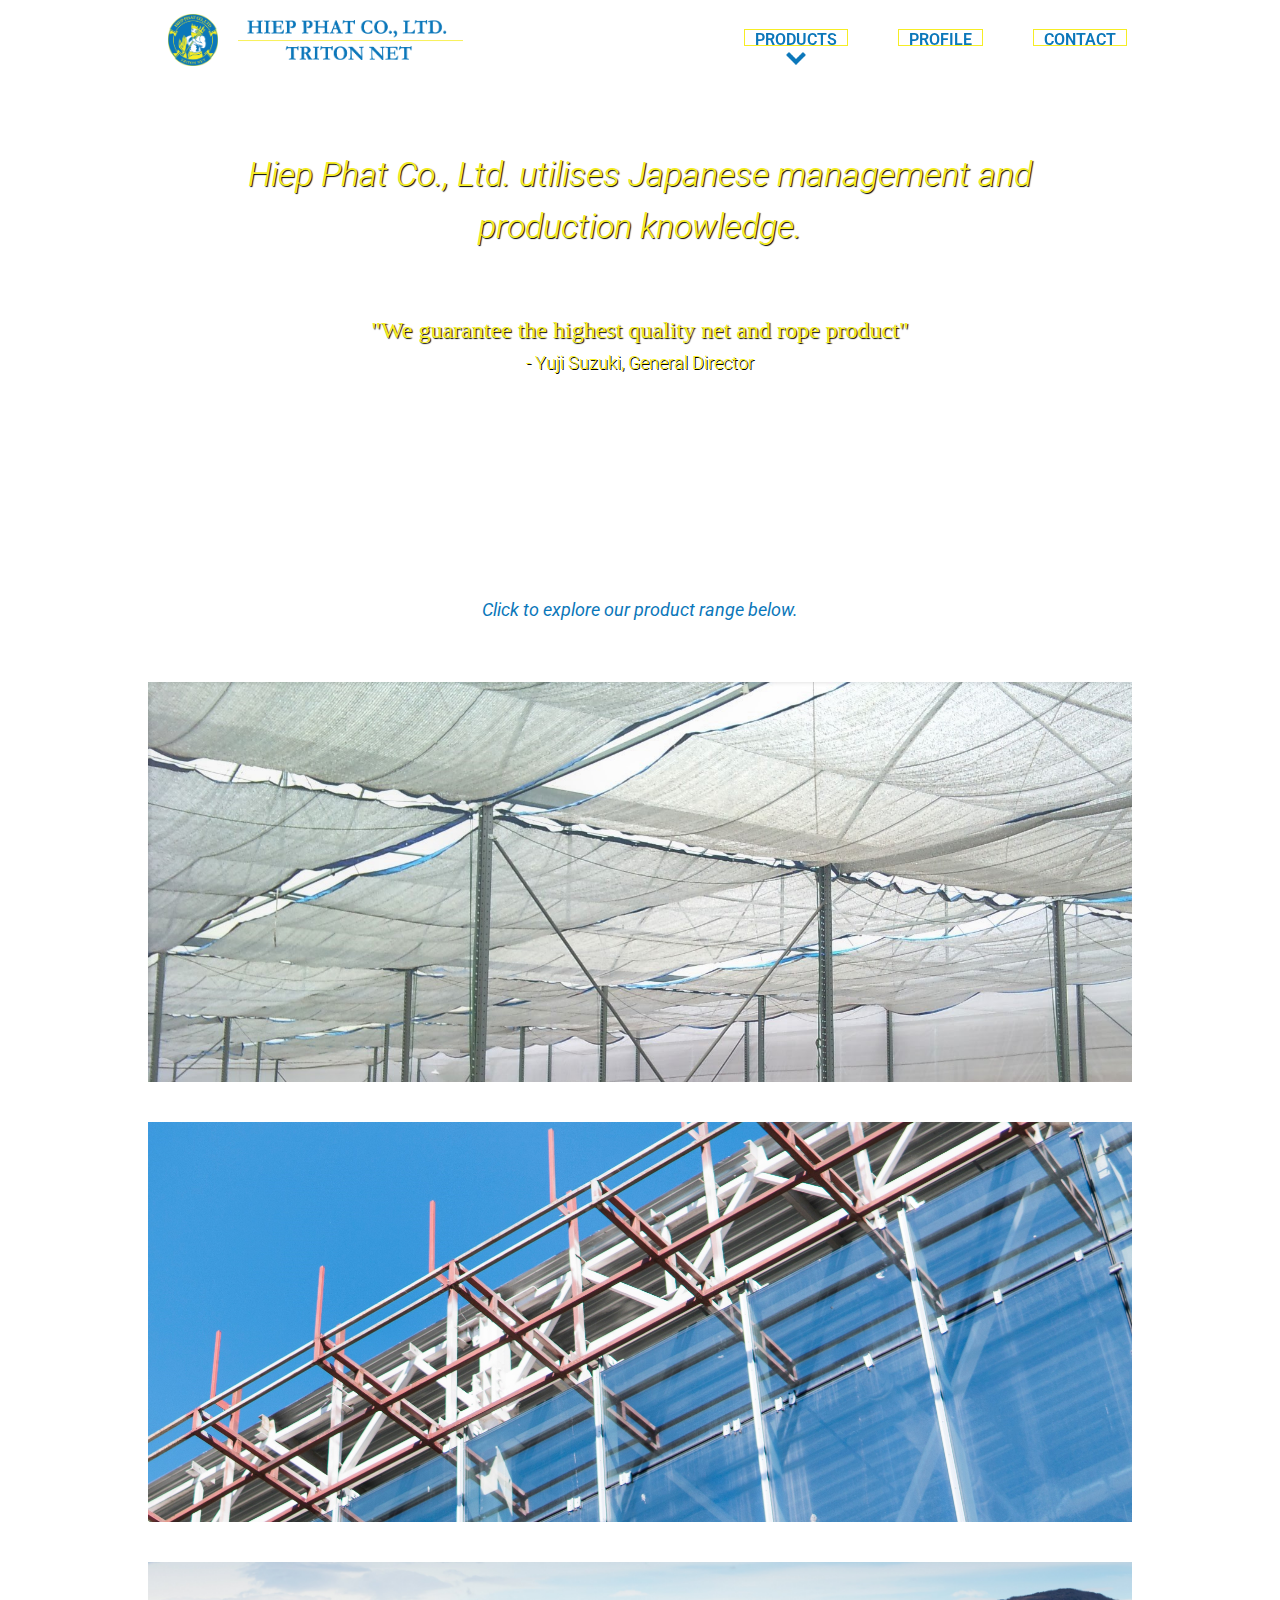
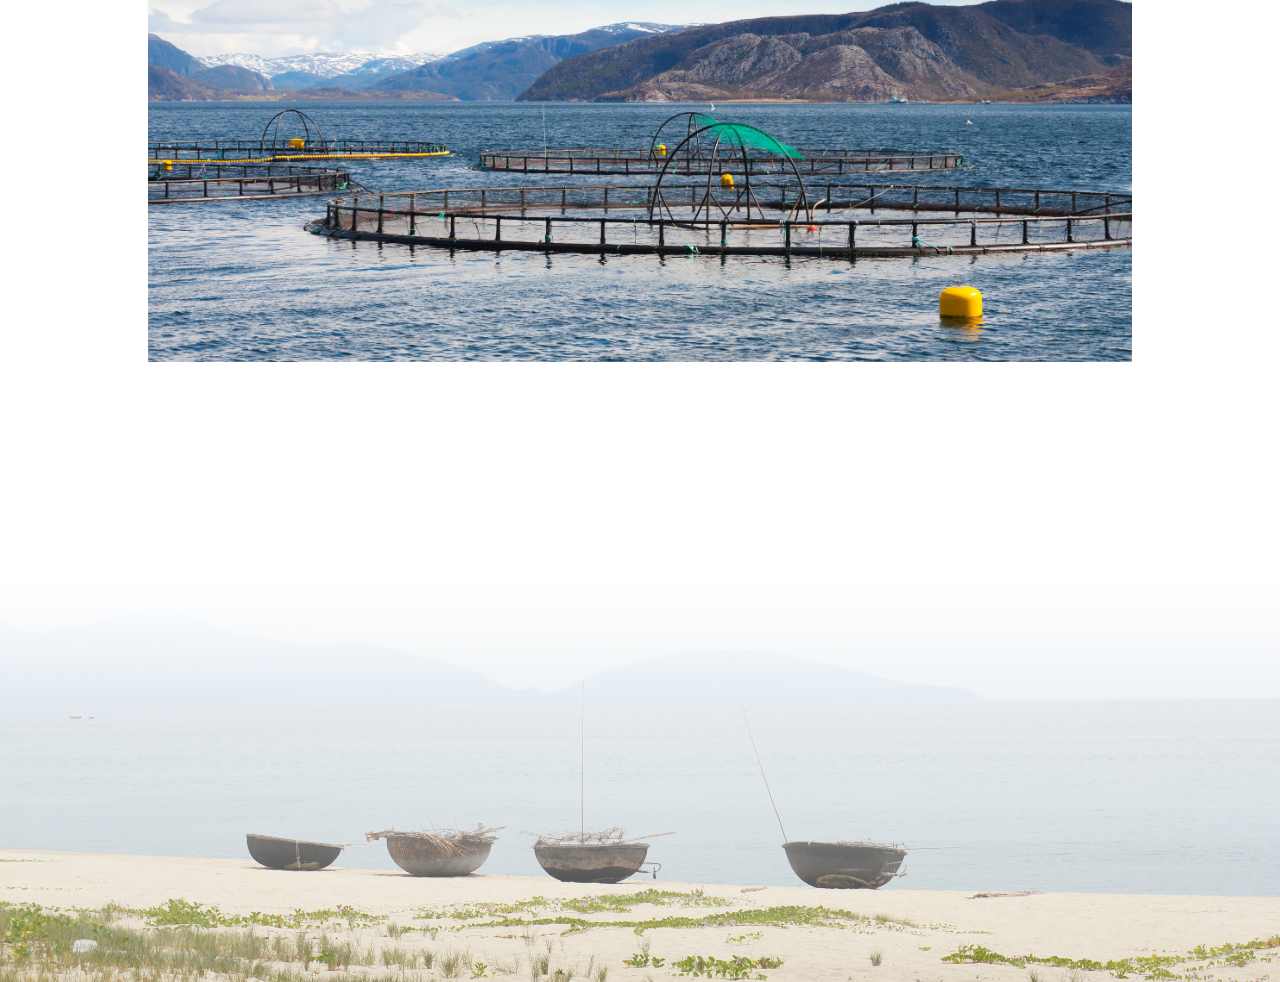
<file: index.html>
<!DOCTYPE html>
<html lang="en" dir="ltr">

<head>
  <meta charset="utf-8">
  <meta name="description" content="Hiep Phat Co., Ltd. Vietnam Website">
  <meta name="viewport" content="width=device-width, initial-scale=1">
  <meta name="keywords" content="industrial nets, Hiep Phat Co., Ltd., main website, net products">
  <meta name="author" content="Sho Suzuki">
  <title>Hiep Phat Co., Ltd. Website</title>
  <link href="https://fonts.googleapis.com/css2?family=EB+Garamond:wght@400;700;800&family=Roboto:wght@100;300&display=swap" rel="stylesheet">
  <link rel="stylesheet" href="style.css">
</head>

<body>
  <header>
    <div class="wrapper">
      <div class="logo-header">
        <a href="index.html" class="header-brand">
          <img src="img/logo.png" alt="hiep phat logo" id="logo">
          <img src="img/logo-text.png" alt="hiep phat text" id="text">
        </a>
      </div>
    </div>
  </header>
  <nav class="sticky-nav">
    <ul>
      <li>
        <div class="product-menu">
          <a href="index.html#instruction">PRODUCTS</a>
          <img src="img/down-arrow.png" alt="down arrow" id="down-arrow">
        </div>
        <ul>
          <li><a href="agriculture.html">Agriculture</a>
          <li><a href="construction.html">Construction</a>
          <li><a href="aquaculture.html">Aquaculture</a>
        </ul>
      </li>
      <li><a href="profile.html">PROFILE</a></li>
      <li><a href="contact.html">CONTACT</a></li>
    </ul>
  </nav>
  <main>
    <section class="index-banner">
      <div class="vertical-center">
        <h1>Hiep Phat Co., Ltd. utilises Japanese management and production knowledge.</h1>
        <h2>"We guarantee the highest quality net and rope product"</h2>
        <h4>- Yuji Suzuki, General Director</h4>
      </div>
    </section>
    <div class="instruction" id=instruction>
      <p>Click to explore our product range below.</p>
    </div>
    <div class="wrapper">
      <section class="product-links">

        <div class="product-link" onclick="">
          <a href="agriculture.html" class="straight-link">
            <div class="product-link-image agriculture">
              <p class="link-text">Agriculture</p>
            </div>
          </a>
        </div>
        <h3 class="product-links-h3">Agriculture</h3>

        <div class="product-link" onclick="">
          <a href="construction.html" class="straight-link">
            <div class="product-link-image construction">
              <p class="link-text">Construction</p>
            </div>
          </a>
        </div>
        <h3 class="product-links-h3">Construction</h3>

        <div class="product-link" onclick="">
          <a href="aquaculture.html" class="straight-link">
            <div class="product-link-image aquaculture">
              <p class="link-text">Aquaculture</p>
            </div>
          </a>
        </div>
        <h3 class="product-links-h3">Aquaculture</h3>

      </section>
    </div>
  </main>

  <span class="footer-line"></span>
  <footer>
    <div class="quick-contact-footer">
      <div class="contact-info">
        <h3>Contact</h3>
      </div>
      <div class="contact-info">
        <h4>Phone</h4>
        <a href="tel:+84-283-766-1804" class="detail phone-sub">+84-283-766-1804</a>
      </div>
      <div class="contact-info">
        <h4>Email</h4>
        <a href="mailto:hiepphatnethcmc@gmail.com" class="detail email-sub">hiepphatnethcmc@gmail.com</a>
      </div>
    </div>
  </footer>
  <div class="footer-banner"></div>
</body>

</html>
</file>
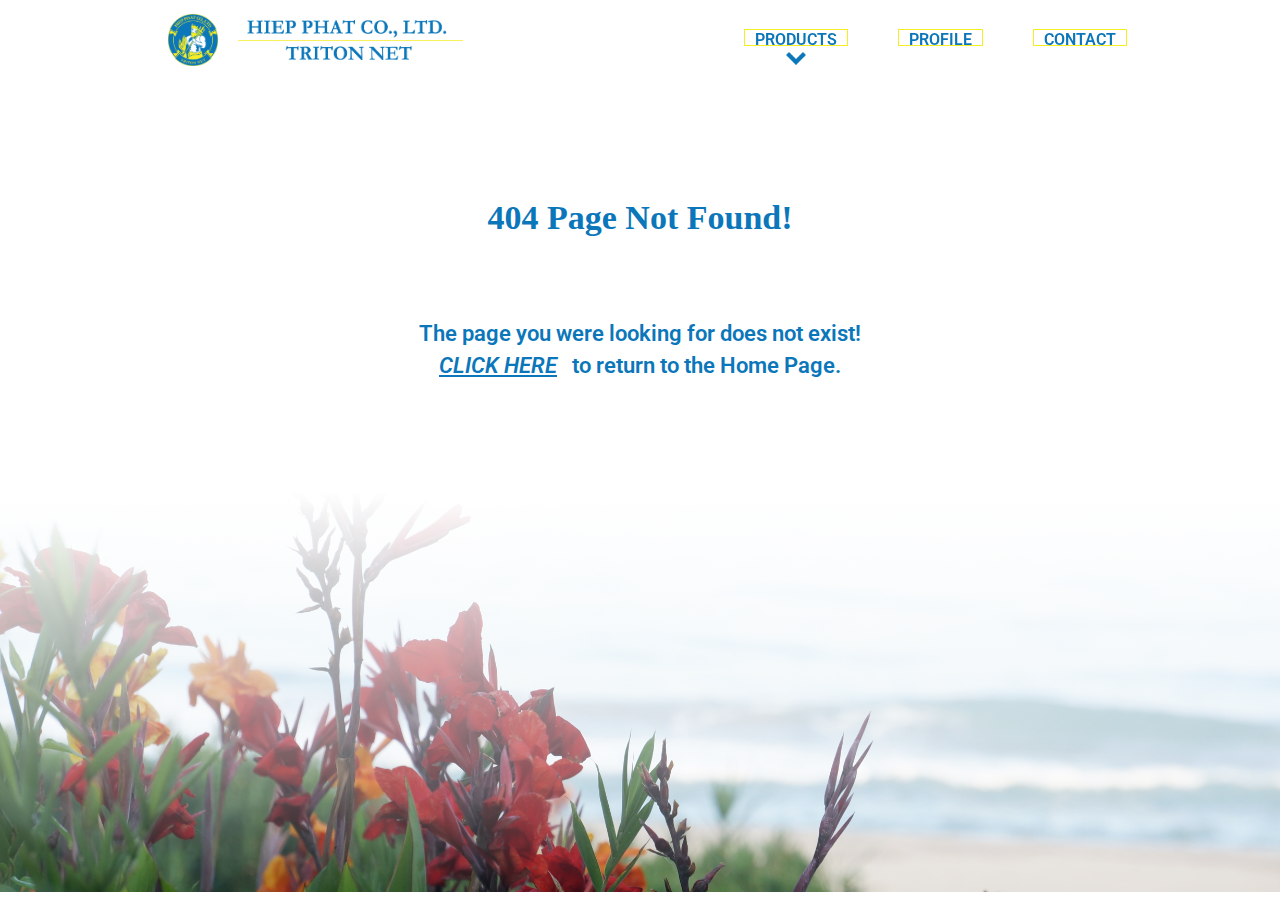
<file: 404page.html>
<!DOCTYPE html>
<html lang="en" dir="ltr">

<head>
  <meta charset="utf-8">
  <meta name="description" content="Hiep Phat Co., Ltd. Vietnam Website">
  <meta name="viewport" content="width=device-width, initial-scale=1">
  <meta name="keywords" content="industrial nets, Hiep Phat Co., Ltd., main website, net products">
  <meta name="author" content="Sho Suzuki">
  <title>Hiep Phat Co., Ltd. - 404 Error Page</title>
  <link rel="icon" href="img/favicon.png">
  <link href="https://fonts.googleapis.com/css2?family=EB+Garamond:wght@400;700;800&family=Roboto:wght@100;300&display=swap" rel="stylesheet">
  <link rel="stylesheet" href="style-404.css">
</head>

<body>
  <header>
    <div class="wrapper">
      <div class="logo-header">
        <a href="home" class="header-brand">
          <img src="img/logo.png" alt="hiep phat logo" id="logo">
          <img src="img/logo-text.png" alt="hiep phat text" id="text">
        </a>
      </div>
    </div>
  </header>
  <nav class="sticky-nav">
    <ul>
      <li>
        <div class="product-menu">
          <a href="home#products">PRODUCTS</a>
          <img src="img/down-arrow.png" alt="down arrow" id="down-arrow">
        </div>
        <ul>
          <li><a href="agriculture">Agriculture</a>
          <li><a href="construction">Construction</a>
          <li><a href="aquaculture">Aquaculture</a>
        </ul>
      </li>
      <li><a href="profile">PROFILE</a></li>
      <li><a href="contact">CONTACT</a></li>
    </ul>
  </nav>
  <main>
    <div class="wrapper">
      <h2 class="error-404">404 Page Not Found!</h2>
        <p class="error-404-p">The page you were looking for does not exist!<br><a href="home">CLICK HERE</a>to return to the Home Page.</p>
    </div>
  </main>

  <footer>
    <div class="footer-404"></div>
  </footer>
</body>

</html>
</file>
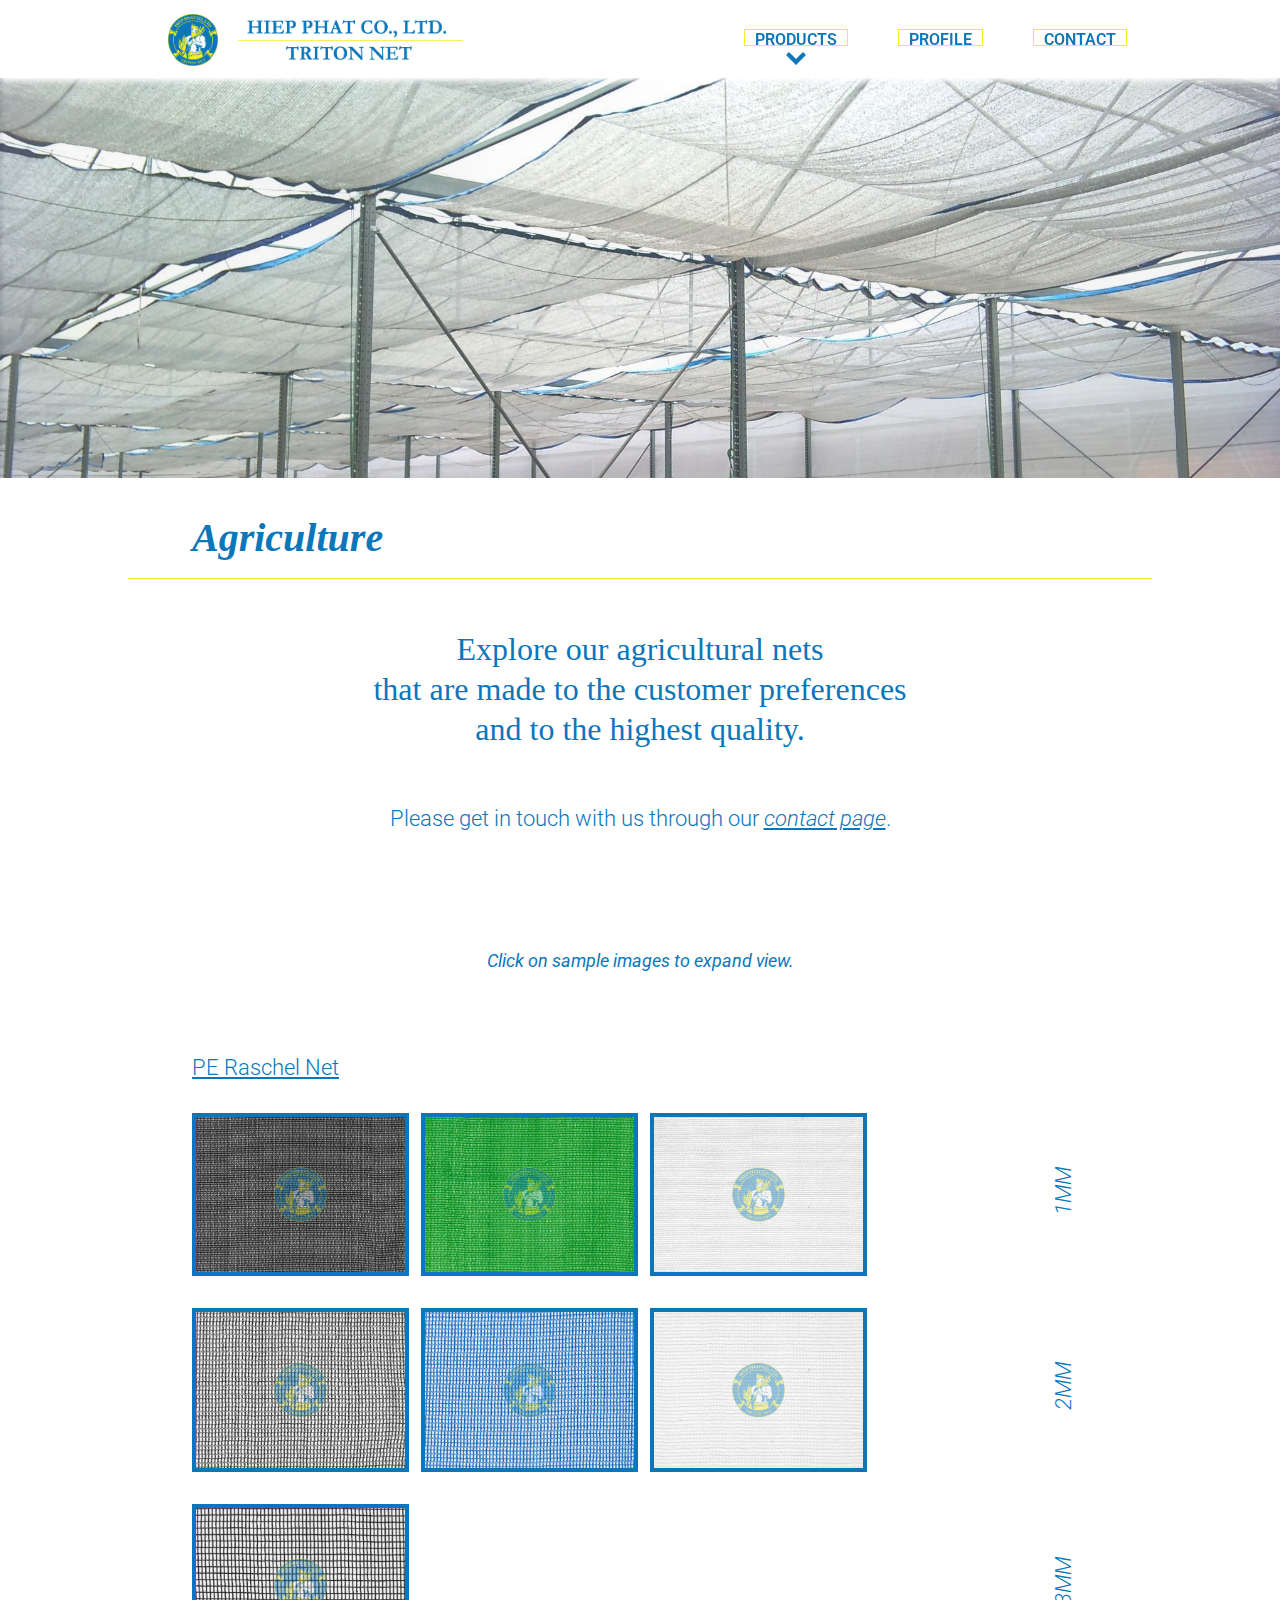
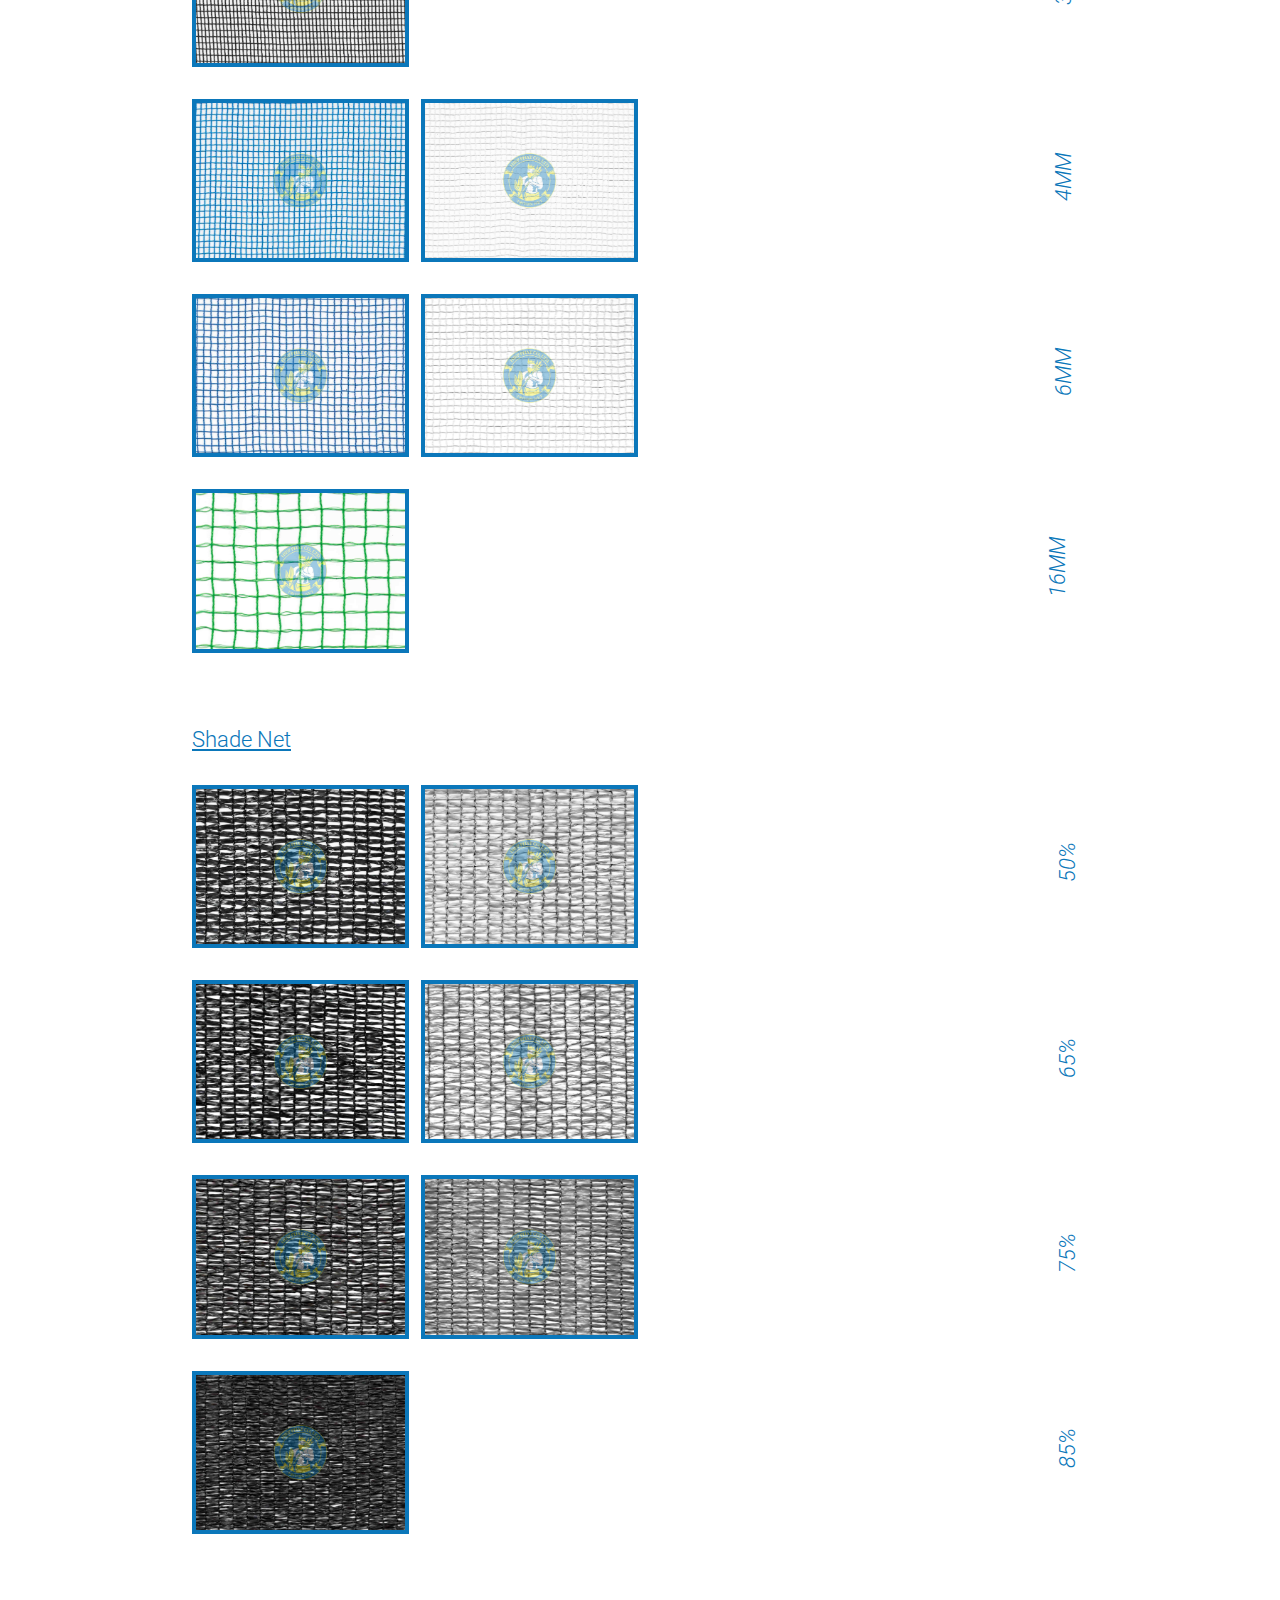
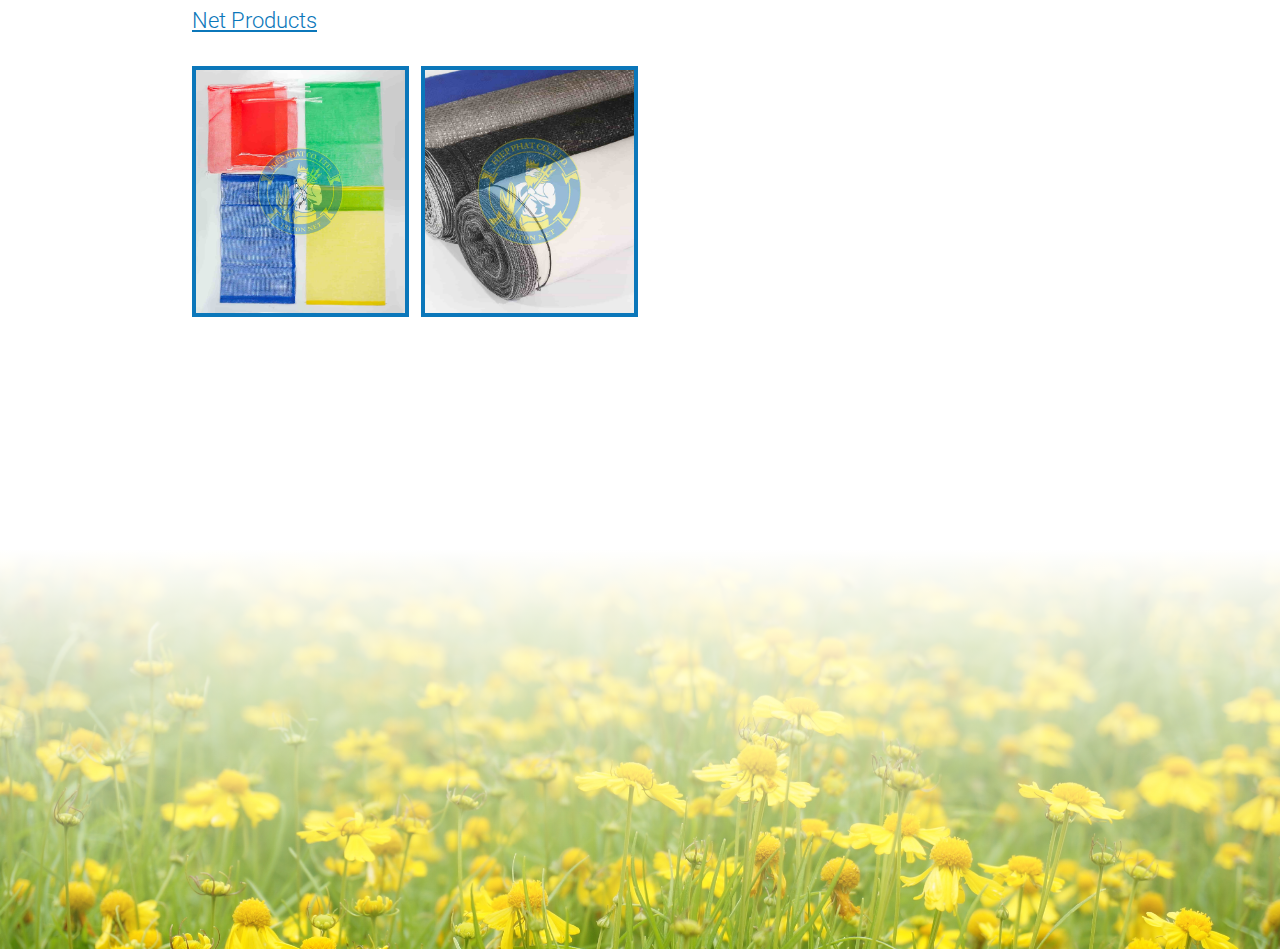
<file: agriculture.html>
<!DOCTYPE html>
<html lang="en" dir="ltr">

<head>
  <meta charset="utf-8">
  <meta name="description" content="Hiep Phat Co., Ltd. Vietnam Website">
  <meta name="viewport" content="width=device-width, initial-scale=1">
  <meta name="keywords" content="industrial nets, Hiep Phat Co., Ltd., main website, net products">
  <meta name="author" content="Sho Suzuki">
  <title>Hiep Phat Co., Ltd. - Agriculture</title>
  <link rel="icon" href="img/favicon.png">
  <link href="https://fonts.googleapis.com/css2?family=EB+Garamond:wght@400;700;800&family=Roboto:wght@100;300&display=swap" rel="stylesheet">
  <link rel="stylesheet" href="style-product-pages.css">
</head>

<body>
  <header>
    <div class="wrapper">
      <div class="logo-header">
        <a href="home" class="header-brand">
          <img src="img/logo.png" alt="hiep phat logo" id="logo">
          <img src="img/logo-text.png" alt="hiep phat text" id="text">
        </a>
      </div>
    </div>
  </header>
  <nav class="sticky-nav">
    <ul>
      <li>
        <div class="product-menu">
          <a href="home#products">PRODUCTS</a>
          <img src="img/down-arrow.png" alt="down arrow" id="down-arrow">
        </div>
        <ul>
          <li><a href="agriculture">Agriculture</a>
          <li><a href="construction">Construction</a>
          <li><a href="aquaculture">Aquaculture</a>
        </ul>
      </li>
      <li><a href="profile">PROFILE</a></li>
      <li><a href="contact">CONTACT</a></li>
    </ul>
  </nav>
  <main>
    <img src="img/agriculture.jpg" alt="agriculture-banner" class="agriculture-banner">
    <h1 class="page-title">Agriculture</h1>
    <span class="page-line"></span>
    <h3 class="agriculture-intro">Explore our agricultural nets<br> that are made to the customer preferences<br> and to the highest quality.</h3>
    <h4 class="contact-link-h4">Please get in touch with us through our <a class="contact-link-h4" href="contact">contact page</a>.</h4>
    <p class="sample-instruction">Click on sample images to expand view.</p>

    <h2 class="product-type">PE Raschel Net</h2>
    <div class="product-thumb pe-raschel-section">
      <div class="pe-raschel black-1mm">
        <a href="#img1"><img src="img/products/agriculture/thumbnail/1mm-black-min.jpg" class="thumb-img" alt="1mm-black-tn"></a>
        <!-- img 1 -->
        <div class="lightbox" id="img1">
          <a href="#img21" class="light-btn btn-prev"><img src="img/left-arrow.png" alt="prev-arrow"></a>
          <a href="#_" class="light-btn btn-close"><img src="img/close.png" alt="close-cross"></a>
          <div class="image-box">
            <img class="main-img" src="img/products/agriculture/1mm-black.jpg" alt="1mm-black-full">
          </div>
          <p class="image-description">PE Raschel Net - 1MM BLACK</p>
          <a href="#img2" class="light-btn btn-next"><img src="img/right-arrow.png" alt="next-arrow"></a>
        </div>
      </div>

      <div class="pe-raschel green-1mm">
        <a href="#img2"><img src="img/products/agriculture/thumbnail/1mm-green-min.jpg" class="thumb-img" alt="1mm-green-tn"></a>
        <!-- img 2 -->
        <div class="lightbox" id="img2">
          <a href="#img1" class="light-btn btn-prev"><img src="img/left-arrow.png" alt="prev-arrow"></a>
          <a href="#_" class="light-btn btn-close"><img src="img/close.png" alt="close-cross"></a>
          <div class="image-box">
            <img class="main-img" src="img/products/agriculture/1mm-green.jpg" alt="1mm-green-full">
          </div>
          <p class="image-description">PE Raschel Net - 1MM GREEN</p>
          <a href="#img3" class="light-btn btn-next"><img src="img/right-arrow.png" alt="next-arrow"></a>
        </div>
      </div>

      <div class="pe-raschel white-1mm">
        <a href="#img3"><img src="img/products/agriculture/thumbnail/1mm-white-min.jpg" class="thumb-img" alt="1mm-white-tn"></a>
        <!-- img 3 -->
        <div class="lightbox" id="img3">
          <a href="#img2" class="light-btn btn-prev"><img src="img/left-arrow.png" alt="prev-arrow"></a>
          <a href="#_" class="light-btn btn-close"><img src="img/close.png" alt="close-cross"></a>
          <div class="image-box">
            <img class="main-img" src="img/products/agriculture/1mm-white.jpg" alt="1mm-white-full">
          </div>
          <p class="image-description">PE Raschel Net - 1MM WHITE</p>
          <a href="#img4" class="light-btn btn-next"><img src="img/right-arrow.png" alt="next-arrow"></a>
        </div>
      </div>

      <h3 class="product-size sub-text-1mm">1MM</h3>

      <div class="pe-raschel black-2mm">
        <a href="#img4"><img src="img/products/agriculture/thumbnail/2mm-black-min.jpg"  class="thumb-img" alt="2mm-black-tn"></a>
        <!-- img 4 -->
        <div class="lightbox" id="img4">
          <a href="#img3" class="light-btn btn-prev"><img src="img/left-arrow.png" alt="prev-arrow"></a>
          <a href="#_" class="light-btn btn-close"><img src="img/close.png" alt="close-cross"></a>
          <div class="image-box">
            <img class="main-img" src="img/products/agriculture/2mm-black.jpg" alt="2mm-black-full">
          </div>
          <p class="image-description">PE Raschel Net - 2MM BLACK</p>
          <a href="#img5" class="light-btn btn-next"><img src="img/right-arrow.png" alt="next-arrow"></a>
        </div>
      </div>

      <div class="pe-raschel blue-2mm">
        <a href="#img5"><img src="img/products/agriculture/thumbnail/2mm-blue-min.jpg" class="thumb-img" alt="2mm-blue-tn"></a>
        <!-- img 5 -->
        <div class="lightbox" id="img5">
          <a href="#img4" class="light-btn btn-prev"><img src="img/left-arrow.png" alt="prev-arrow"></a>
          <a href="#_" class="light-btn btn-close"><img src="img/close.png" alt="close-cross"></a>
          <div class="image-box">
            <img class="main-img" src="img/products/agriculture/2mm-blue.jpg" alt="2mm-blue-full">
          </div>
          <p class="image-description">PE Raschel Net - 2MM BLUE</p>
          <a href="#img6" class="light-btn btn-next"><img src="img/right-arrow.png" alt="next-arrow"></a>
        </div>
      </div>

      <div class="pe-raschel white-2mm">
        <a href="#img6"><img src="img/products/agriculture/thumbnail/2mm-white-min.jpg" class="thumb-img" alt="2mm-white-tn"></a>
        <!-- img 6 -->
        <div class="lightbox" id="img6">
          <a href="#img5" class="light-btn btn-prev"><img src="img/left-arrow.png" alt="prev-arrow"></a>
          <a href="#_" class="light-btn btn-close"><img src="img/close.png" alt="close-cross"></a>
          <div class="image-box">
            <img class="main-img" src="img/products/agriculture/2mm-white.jpg" alt="2mm-white-full">
          </div>
          <p class="image-description">PE Raschel Net - 2MM WHITE</p>
          <a href="#img7" class="light-btn btn-next"><img src="img/right-arrow.png" alt="next-arrow"></a>
        </div>
      </div>

      <h3 class="product-size sub-text-2mm">2MM</h3>

      <div class="pe-raschel black-3mm">
        <a href="#img7"><img src="img/products/agriculture/thumbnail/3mm-black-min.jpg"  class="thumb-img" alt="3mm-black-tn"></a>
        <!-- img 7 -->
        <div class="lightbox" id="img7">
          <a href="#im6" class="light-btn btn-prev"><img src="img/left-arrow.png" alt="prev-arrow"></a>
          <a href="#_" class="light-btn btn-close"><img src="img/close.png" alt="close-cross"></a>
          <div class="image-box">
            <img class="main-img" src="img/products/agriculture/3mm-black.jpg" alt="3mm-black-full">
          </div>
          <p class="image-description">PE Raschel Net - 3MM BLACK</p>
          <a href="#img8" class="light-btn btn-next"><img src="img/right-arrow.png" alt="next-arrow"></a>
        </div>
      </div>

      <h3 class="product-size sub-text-3mm">3MM</h3>

      <div class="pe-raschel blue-4mm">
        <a href="#img8"><img src="img/products/agriculture/thumbnail/4mm-blue-min.jpg"  class="thumb-img" alt="4mm-blue-tn"></a>
        <!-- img 8 -->
        <div class="lightbox" id="img8">
          <a href="#img7" class="light-btn btn-prev"><img src="img/left-arrow.png" alt="prev-arrow"></a>
          <a href="#_" class="light-btn btn-close"><img src="img/close.png" alt="close-cross"></a>
          <div class="image-box">
            <img class="main-img" src="img/products/agriculture/4mm-blue.jpg" alt="4mm-blue-full">
          </div>
          <p class="image-description">PE Raschel Net - 4MM BLUE</p>
          <a href="#img9" class="light-btn btn-next"><img src="img/right-arrow.png" alt="next-arrow"></a>
        </div>
      </div>

      <div class="pe-raschel white-4mm">
        <a href="#img9"><img src="img/products/agriculture/thumbnail/4mm-white-min.jpg"  class="thumb-img" alt="4mm-white-tn"></a>
        <!-- img 9 -->
        <div class="lightbox" id="img9">
          <a href="#img8" class="light-btn btn-prev"><img src="img/left-arrow.png" alt="prev-arrow"></a>
          <a href="#_" class="light-btn btn-close"><img src="img/close.png" alt="close-cross"></a>
          <div class="image-box">
            <img class="main-img" src="img/products/agriculture/4mm-white.jpg" alt="4mm-white-full">
          </div>
          <p class="image-description">PE Raschel Net - 4MM WHITE</p>
          <a href="#img10" class="light-btn btn-next"><img src="img/right-arrow.png" alt="next-arrow"></a>
        </div>
      </div>

      <h3 class="product-size sub-text-4mm">4MM</h3>

      <div class="pe-raschel blue-6mm">
        <a href="#img10"><img src="img/products/agriculture/thumbnail/6mm-blue-min.jpg" class="thumb-img" alt="6mm-blue-tn"></a>
        <!-- img 10 -->
        <div class="lightbox" id="img10">
          <a href="#img9" class="light-btn btn-prev"><img src="img/left-arrow.png" alt="prev-arrow"></a>
          <a href="#_" class="light-btn btn-close"><img src="img/close.png" alt="close-cross"></a>
          <div class="image-box">
            <img class="main-img" src="img/products/agriculture/6mm-blue.jpg" alt="6mm-blue-full">
          </div>
          <p class="image-description">PE Raschel Net - 6MM BLUE</p>
          <a href="#img11" class="light-btn btn-next"><img src="img/right-arrow.png" alt="next-arrow"></a>
        </div>
      </div>

      <div class="pe-raschel white-6mm">
        <a href="#img11"><img src="img/products/agriculture/thumbnail/6mm-white-min.jpg"  class="thumb-img" alt="6mm-white-tn"></a>
        <!-- img 11 -->
        <div class="lightbox" id="img11">
          <a href="#img10" class="light-btn btn-prev"><img src="img/left-arrow.png" alt="prev-arrow"></a>
          <a href="#_" class="light-btn btn-close"><img src="img/close.png" alt="close-cross"></a>
          <div class="image-box">
            <img class="main-img" src="img/products/agriculture/6mm-white.jpg" alt="6mm-white-full">
          </div>
          <p class="image-description">PE Raschel Net - 6MM WHITE</p>
          <a href="#img12" class="light-btn btn-next"><img src="img/right-arrow.png" alt="next-arrow"></a>
        </div>
      </div>

      <h3 class="product-size sub-text-6mm">6MM</h3>

      <div class="pe-raschel green-16mm">
        <a href="#img12"><img src="img/products/agriculture/thumbnail/16mm-green-min.jpg"  class="thumb-img" alt="16mm-green-tn"></a>
        <!-- img 12-->
        <div class="lightbox" id="img12">
          <a href="#img11" class="light-btn btn-prev"><img src="img/left-arrow.png" alt="prev-arrow"></a>
          <a href="#_" class="light-btn btn-close"><img src="img/close.png" alt="close-cross"></a>
          <div class="image-box">
            <img class="main-img" src="img/products/agriculture/16mm-green.jpg" alt="16mm-green-full">
          </div>
          <p class="image-description">PE Raschel Net - 16MM GREEN</p>
          <a href="#img13" class="light-btn btn-next"><img src="img/right-arrow.png" alt="next-arrow"></a>
        </div>
      </div>

      <h3 class="product-size sub-text-16mm">16MM</h3>

    </div>

    <h2 class="product-type">Shade Net</h2>
    <div class="product-thumb shade-net-section">
      <div class="pe-raschel black-50">
        <a href="#img13"><img src="img/products/agriculture/thumbnail/50-black-min.jpg" class="thumb-img" alt="50-black-tn"></a>
        <!-- img 13 -->
        <div class="lightbox" id="img13">
          <a href="#img12" class="light-btn btn-prev"><img src="img/left-arrow.png" alt="prev-arrow"></a>
          <a href="#_" class="light-btn btn-close"><img src="img/close.png" alt="close-cross"></a>
          <div class="image-box">
            <img class="main-img" src="img/products/agriculture/50-black.jpg" alt="50-black-full">
          </div>
          <p class="image-description">Shade Net - 50% BLACK</p>
          <a href="#img14" class="light-btn btn-next"><img src="img/right-arrow.png" alt="next-arrow"></a>
        </div>
      </div>


      <div class="pe-raschel grey-50">
        <a href="#img14"><img src="img/products/agriculture/thumbnail/50-grey-min.jpg" class="thumb-img" alt="50-grey-tn"></a>
        <!-- img 14 -->
        <div class="lightbox" id="img14">
          <a href="#img13" class="light-btn btn-prev"><img src="img/left-arrow.png" alt="prev-arrow"></a>
          <a href="#_" class="light-btn btn-close"><img src="img/close.png" alt="close-cross"></a>
          <div class="image-box">
            <img class="main-img" src="img/products/agriculture/50-grey.jpg" alt="50-grey-full">
          </div>
          <p class="image-description">Shade Net - 50% Grey</p>
          <a href="#img15" class="light-btn btn-next"><img src="img/right-arrow.png" alt="next-arrow"></a>
        </div>
      </div>

      <h3 class="product-size sub-text-50">50%</h3>

      <div class="pe-raschel black-65">
        <a href="#img15"><img src="img/products/agriculture/thumbnail/65-black-min.jpg"  class="thumb-img" alt="black-65-tn"></a>
        <!-- img 15 -->
        <div class="lightbox" id="img15">
          <a href="#img14" class="light-btn btn-prev"><img src="img/left-arrow.png" alt="prev-arrow"></a>
          <a href="#_" class="light-btn btn-close"><img src="img/close.png" alt="close-cross"></a>
          <div class="image-box">
            <img class="main-img" src="img/products/agriculture/65-black.jpg" alt="black-65-full">
          </div>
          <p class="image-description">Shade Net - 65% BLACK</p>
          <a href="#img16" class="light-btn btn-next"><img src="img/right-arrow.png" alt="next-arrow"></a>
        </div>
      </div>

      <div class="pe-raschel grey-65">
        <a href="#img16"><img src="img/products/agriculture/thumbnail/65-grey-min.jpg"  class="thumb-img" alt="grey-65-tn"></a>
        <!-- img 16 -->
        <div class="lightbox" id="img16">
          <a href="#img15" class="light-btn btn-prev"><img src="img/left-arrow.png" alt="prev-arrow"></a>
          <a href="#_" class="light-btn btn-close"><img src="img/close.png" alt="close-cross"></a>
          <div class="image-box">
            <img class="main-img" src="img/products/agriculture/65-grey.jpg" alt="65-grey-full">
          </div>
          <p class="image-description">Shade Net - 65% GREY</p>
          <a href="#img17" class="light-btn btn-next"><img src="img/right-arrow.png" alt="next-arrow"></a>
        </div>
      </div>

      <h3 class="product-size sub-text-65">65%</h3>

      <div class="pe-raschel black-75">
        <a href="#img17"><img src="img/products/agriculture/thumbnail/75-black-min.jpg"  class="thumb-img" alt="black-75-tn"></a>
        <!-- img 17 -->
        <div class="lightbox" id="img17">
          <a href="#img16" class="light-btn btn-prev"><img src="img/left-arrow.png" alt="prev-arrow"></a>
          <a href="#_" class="light-btn btn-close"><img src="img/close.png" alt="close-cross"></a>
          <div class="image-box">
            <img class="main-img" src="img/products/agriculture/75-black.jpg" alt="black-75-full">
          </div>
          <p class="image-description">Shade Net - 75% BLACK</p>
          <a href="#img18" class="light-btn btn-next"><img src="img/right-arrow.png" alt="next-arrow"></a>
        </div>
      </div>

      <div class="pe-raschel grey-75">
        <a href="#img18"><img src="img/products/agriculture/thumbnail/75-grey-min.jpg" class="thumb-img" alt="grey-75-tn"></a>
        <!-- img 18-->
        <div class="lightbox" id="img18">
          <a href="#img17" class="light-btn btn-prev"><img src="img/left-arrow.png" alt="prev-arrow"></a>
          <a href="#_" class="light-btn btn-close"><img src="img/close.png" alt="close-cross"></a>
          <div class="image-box">
            <img class="main-img" src="img/products/agriculture/75-grey.jpg" alt="grey-75-full">
          </div>
          <p class="image-description">Shade Net - 75% GREY</p>
          <a href="#img19" class="light-btn btn-next"><img src="img/right-arrow.png" alt="next-arrow"></a>
        </div>
      </div>

      <h3 class="product-size sub-text-75">75%</h3>

      <div class="pe-raschel black-85">
        <a href="#img19"><img src="img/products/agriculture/thumbnail/85-black-min.jpg" class="thumb-img" alt="black-85-tn"></a>
        <!-- img 19 -->
        <div class="lightbox" id="img19">
          <a href="#img18" class="light-btn btn-prev"><img src="img/left-arrow.png" alt="prev-arrow"></a>
          <a href="#_" class="light-btn btn-close"><img src="img/close.png" alt="close-cross"></a>
          <div class="image-box">
            <img class="main-img" src="img/products/agriculture/85-black.jpg" alt="black-85-full">
          </div>
          <p class="image-description">Shade Net - 85% BLACK</p>
          <a href="#img20" class="light-btn btn-next"><img src="img/right-arrow.png" alt="next-arrow"></a>
        </div>
      </div>

      <h3 class="product-size sub-text-85">85%</h3>

    </div>


    <h2 class="product-type">Net Products</h2>
    <div class="product-thumb net-product-section">
      <div class="pe-raschel bag">
        <a href="#img20"><img src="img/products/agriculture/thumbnail/bag-min.jpg" class="thumb-img" alt="bag-tn"></a>
        <!-- img 20-->
        <div class="lightbox" id="img20">
          <a href="#img19" class="light-btn btn-prev"><img src="img/left-arrow.png" alt="prev-arrow"></a>
          <a href="#_" class="light-btn btn-close"><img src="img/close.png" alt="close-arrow"></a>
          <div class="image-box">
            <img class="main-img" src="img/products/agriculture/bag.jpg" alt="bag-full">
          </div>
          <p class="image-description">Net Product - BAG</p>
          <a href="#img21" class="light-btn btn-next"><img src="img/right-arrow.png" alt="next-arrow"></a>
        </div>
      </div>

      <div class="pe-raschel roll">
        <a href="#img21"><img src="img/products/agriculture/thumbnail/roll-min.jpg" class="thumb-img" alt="roll-tn"></a>
        <!-- img 21-->
        <div class="lightbox" id="img21">
          <a href="#img20" class="light-btn btn-prev"><img src="img/left-arrow.png" alt="prev-arrow"></a>
          <a href="#_" class="light-btn btn-close"><img src="img/close.png" alt="close-cross"></a>
          <div class="image-box">
            <img class="main-img" src="img/products/agriculture/roll.jpg" alt="roll-full">
          </div>
          <p class="image-description">Net Product - ROLL</p>
          <a href="#img1" class="light-btn btn-next"><img src="img/right-arrow.png" alt="next-arrow"></a>
        </div>
      </div>
    </div>
  </main>

  <span class="footer-line"></span>
  <footer>
    <div class="quick-contact-footer">
      <div class="contact-info">
        <h3>Contact</h3>
      </div>
      <div class="contact-info">
        <h4>Phone</h4>
        <a href="tel:+84-283-766-1804" class="detail phone-sub">+84-283-766-1804</a>
      </div>
      <div class="contact-info">
        <h4>Email</h4>
        <a href="mailto:hiepphatnethcmc@gmail.com" class="detail email-sub">hiepphatnethcmc@gmail.com</a>
      </div>
    </div>
  </footer>
  <div class="agriculture-footer"></div>
</body>

</html>
</file>
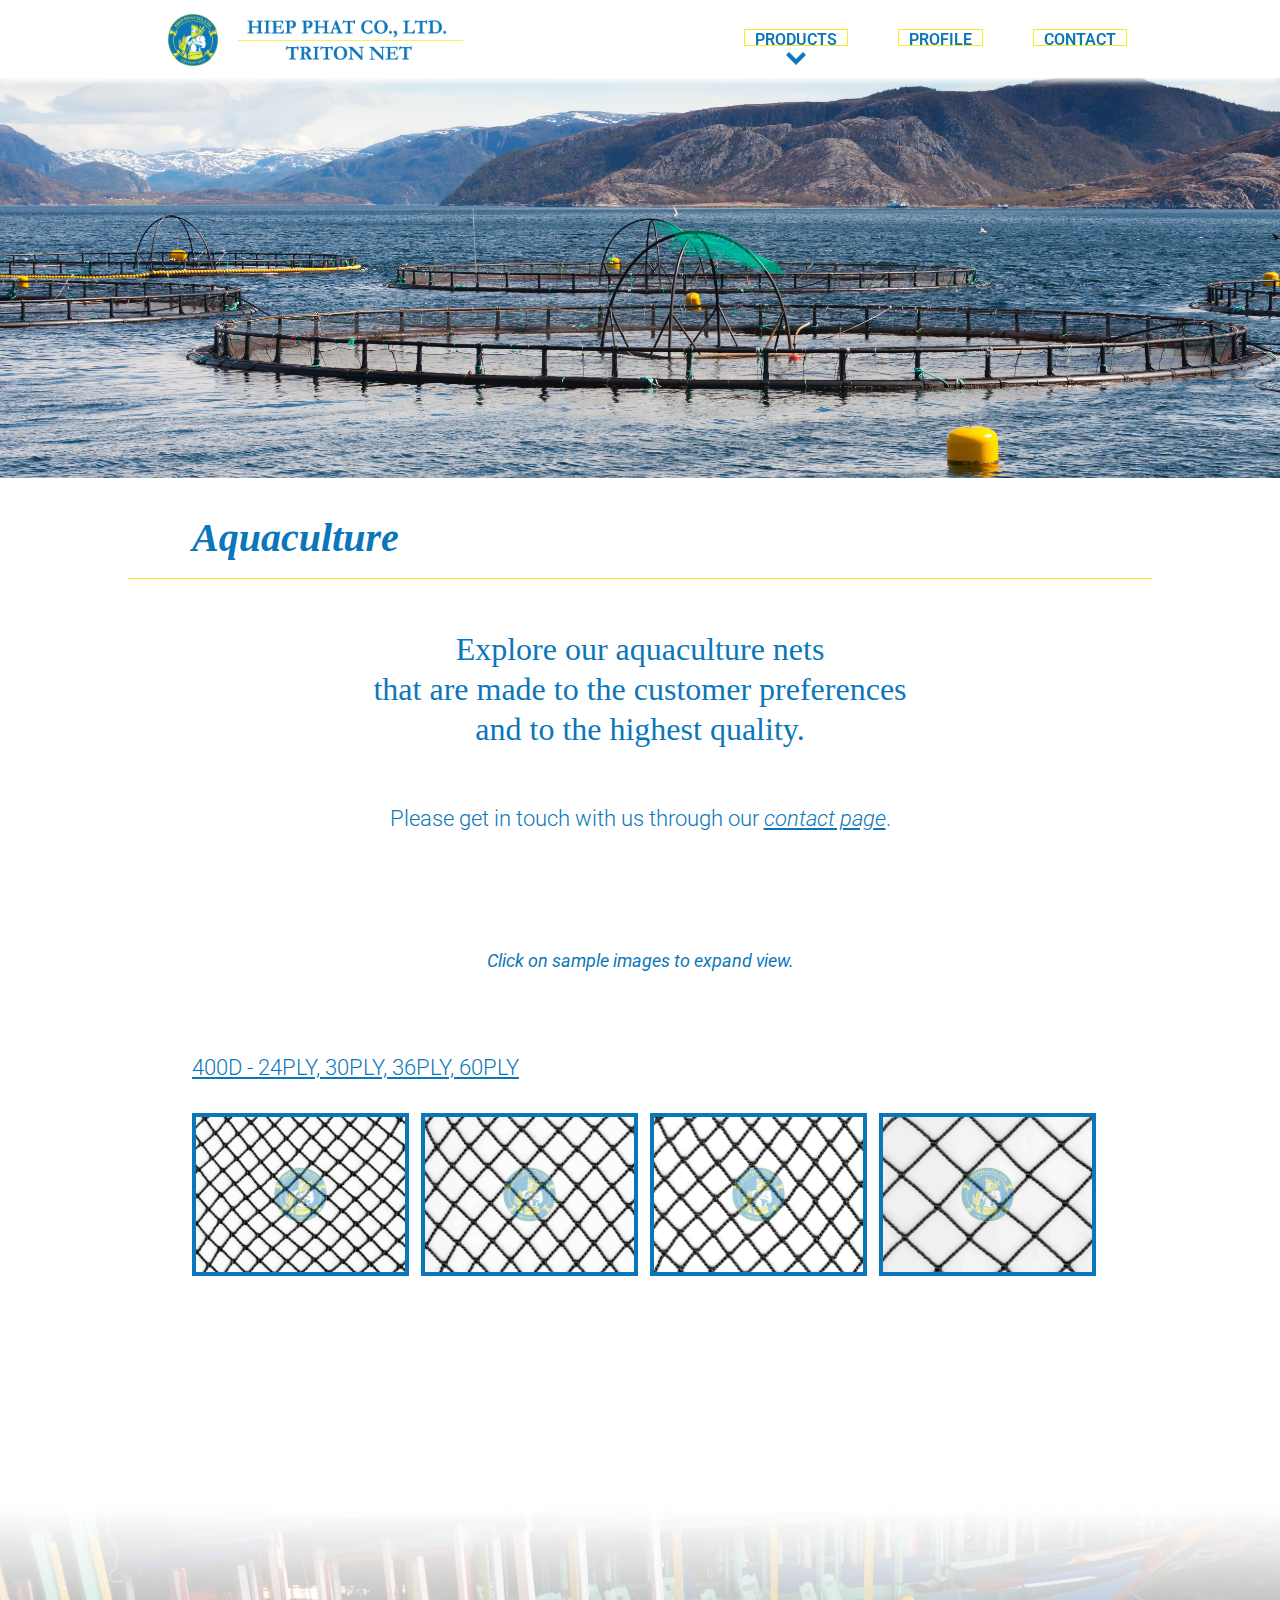
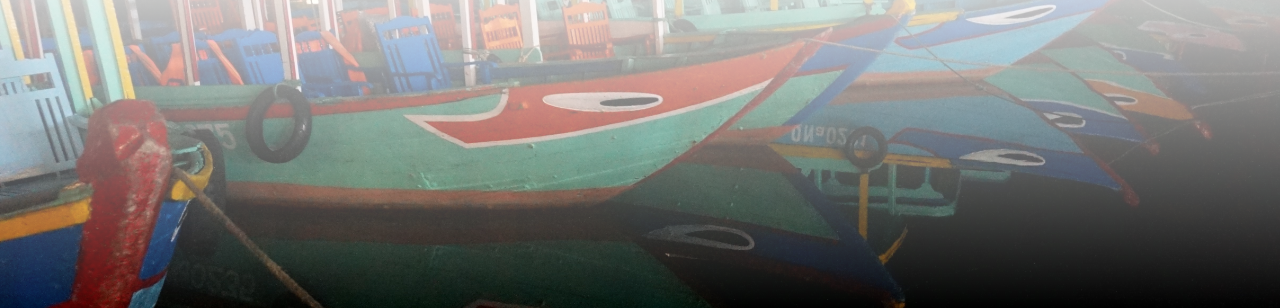
<file: aquaculture.html>
<!DOCTYPE html>
<html lang="en" dir="ltr">

<head>
  <meta charset="utf-8">
  <meta name="description" content="Hiep Phat Co., Ltd. Vietnam Website">
  <meta name="viewport" content="width=device-width, initial-scale=1">
  <meta name="keywords" content="industrial nets, Hiep Phat Co., Ltd., main website, net products">
  <meta name="author" content="Sho Suzuki">
  <title>Hiep Phat Co., Ltd.< - Aquaculture</title>
  <link rel="icon" href="img/favicon.png">
  <link href="https://fonts.googleapis.com/css2?family=EB+Garamond:wght@400;700;800&family=Roboto:wght@100;300&display=swap" rel="stylesheet">
  <link rel="stylesheet" href="style-product-pages.css">
</head>

<body>
  <header>
    <div class="wrapper">
      <div class="logo-header">
        <a href="home" class="header-brand">
          <img src="img/logo.png" alt="hiep phat logo" id="logo">
          <img src="img/logo-text.png" alt="hiep phat text" id="text">
        </a>
      </div>
    </div>
  </header>
  <nav class="sticky-nav">
    <ul>
      <li>
        <div class="product-menu">
          <a href="home#products">PRODUCTS</a>
          <img src="img/down-arrow.png" alt="down arrow" id="down-arrow">
        </div>
        <ul>
          <li><a href="agriculture">Agriculture</a>
          <li><a href="construction">Construction</a>
          <li><a href="aquaculture">Aquaculture</a>
        </ul>
      </li>
      <li><a href="profile">PROFILE</a></li>
      <li><a href="contact">CONTACT</a></li>
    </ul>
  </nav>
  <main>
    <img src="img/aquaculture.jpg" alt="aquaculture-banner" class="aquaculture-banner">
    <h1 class="page-title">Aquaculture</h1>
    <span class="page-line"></span>
    <h3 class="aquaculture-intro">Explore our aquaculture nets<br> that are made to the customer preferences<br> and to the highest quality.</h3>
    <h4 class="contact-link-h4">Please get in touch with us through our <a class="contact-link-h4" href="contact">contact page</a>.</h4>
    <p class="sample-instruction">Click on sample images to expand view.</p>

    <h2 class="product-type">400D - 24PLY, 30PLY, 36PLY, 60PLY</h2>
    <div class="product-thumb polyethylene-section">

      <div class="D400 P24">
        <a href="#img1"><img src="img/products/aquaculture/thumbnail/400D-24-1-min.jpg" class="thumb-img" alt="400D 24ply tn"></a>
        <!-- img 1 -->
        <div class="lightbox" id="img1">
          <a href="#img4" class="light-btn btn-prev"><img src="img/left-arrow.png" alt="prev-arrow"></a>
          <a href="#_" class="light-btn btn-close"><img src="img/close.png" alt="close-cross"></a>
          <div class="image-box">
            <img class="main-img" src="img/products/aquaculture/400D-24-1.jpg" alt="40D 24ply full">
          </div>
          <p class="image-description">400D-24PLY (1" INCH) - BLACK</p>
          <a href="#img2" class="light-btn btn-next"><img src="img/right-arrow.png" alt="next-arrow"></a>
        </div>
      </div>

      <!-- <h3 class="product-size sub-text-24P">400D-24PLY</h3> -->

      <div class="D400 P30">
        <a href="#img2"><img src="img/products/aquaculture/thumbnail/400D-30-1.1.4-min.jpg" class="thumb-img" alt="400D 30ply tn"></a>
        <!-- img 2 -->
        <div class="lightbox" id="img2">
          <a href="#img1" class="light-btn btn-prev"><img src="img/left-arrow.png" alt="prev-arrow"></a>
          <a href="#_" class="light-btn btn-close"><img src="img/close.png" alt="close-cross"></a>
          <div class="image-box">
            <img class="main-img" src="img/products/aquaculture/400D-30-1.1.4.jpg" alt="40D 30ply full">
          </div>
          <p class="image-description">400D-30PLY (1" ~ 1.4" INCH) - BLACK</p>
          <a href="#img3" class="light-btn btn-next"><img src="img/right-arrow.png" alt="next-arrow"></a>
        </div>
      </div>

      <!-- <h3 class="product-size sub-text-30P">400D-30PLY</h3> -->

      <div class="D400 P36">
        <a href="#img3"><img src="img/products/aquaculture/thumbnail/400D-36-1.1.2-min.jpg" class="thumb-img" alt="400D 36ply tn"></a>
        <!-- img 3 -->
        <div class="lightbox" id="img3">
          <a href="#img2" class="light-btn btn-prev"><img src="img/left-arrow.png" alt="prev-arrow"></a>
          <a href="#_" class="light-btn btn-close"><img src="img/close.png" alt="close-cross"></a>
          <div class="image-box">
            <img class="main-img" src="img/products/aquaculture/400D-36-1.1.2.jpg" alt="400D 36ply full">
          </div>
          <p class="image-description">400D-36PLY (1" ~ 1.2" INCH) - BLACK</p>
          <a href="#img4" class="light-btn btn-next"><img src="img/right-arrow.png" alt="next-arrow"></a>
        </div>
      </div>

    <!-- <h3 class="product-size sub-text-36P">400D-36PLY</h3> -->

    <div class="D400 P60">
      <a href="#img4"><img src="img/products/aquaculture/thumbnail/400D-60-3-min.jpg" class="thumb-img" alt="400D 60ply tn"></a>
      <!-- img 4 -->
      <div class="lightbox" id="img4">
        <a href="#img3" class="light-btn btn-prev"><img src="img/left-arrow.png" alt="prev-arrow"></a>
        <a href="#_" class="light-btn btn-close"><img src="img/close.png" alt="close-cross"></a>
        <div class="image-box">
          <img class="main-img" src="img/products/aquaculture/400D-60-3.jpg" alt="400D 60ply full">
        </div>
        <p class="image-description">400D-60PLY (3" INCH) - BLACK</p>
        <a href="#img1" class="light-btn btn-next"><img src="img/right-arrow.png" alt="next-arrow"></a>
      </div>
    </div>

    <!-- <h3 class="product-size sub-text-60P">400D-60PLY</h3> -->
  </div>

  </main>

  <span class="footer-line"></span>
  <footer>
    <div class="quick-contact-footer">
      <div class="contact-info">
        <h3>Contact</h3>
      </div>
      <div class="contact-info">
        <h4>Phone</h4>
        <a href="tel:+84-283-766-1804" class="detail phone-sub">+84-283-766-1804</a>
      </div>
      <div class="contact-info">
        <h4>Email</h4>
        <a href="mailto:hiepphatnethcmc@gmail.com" class="detail email-sub">hiepphatnethcmc@gmail.com</a>
      </div>
    </div>
  </footer>
  <div class="aquaculture-footer"></div>
</body>

</html>
</file>
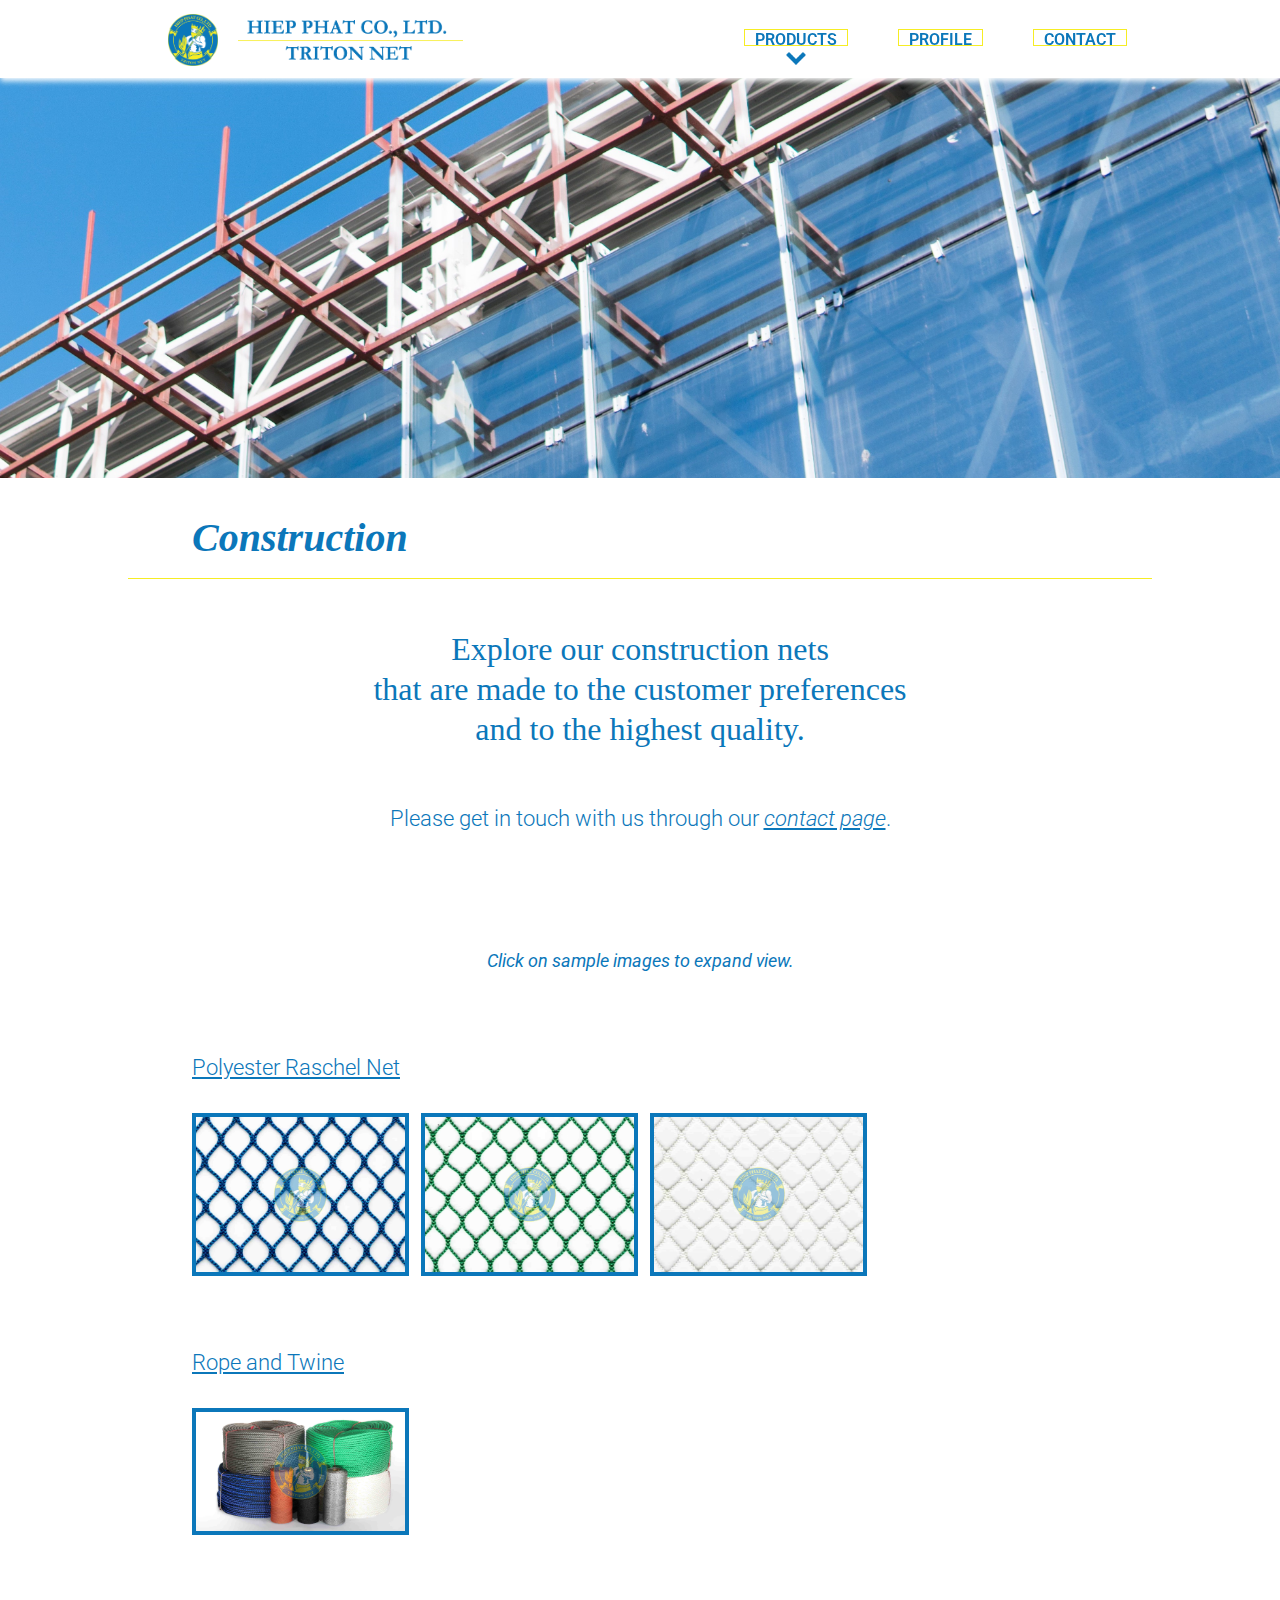
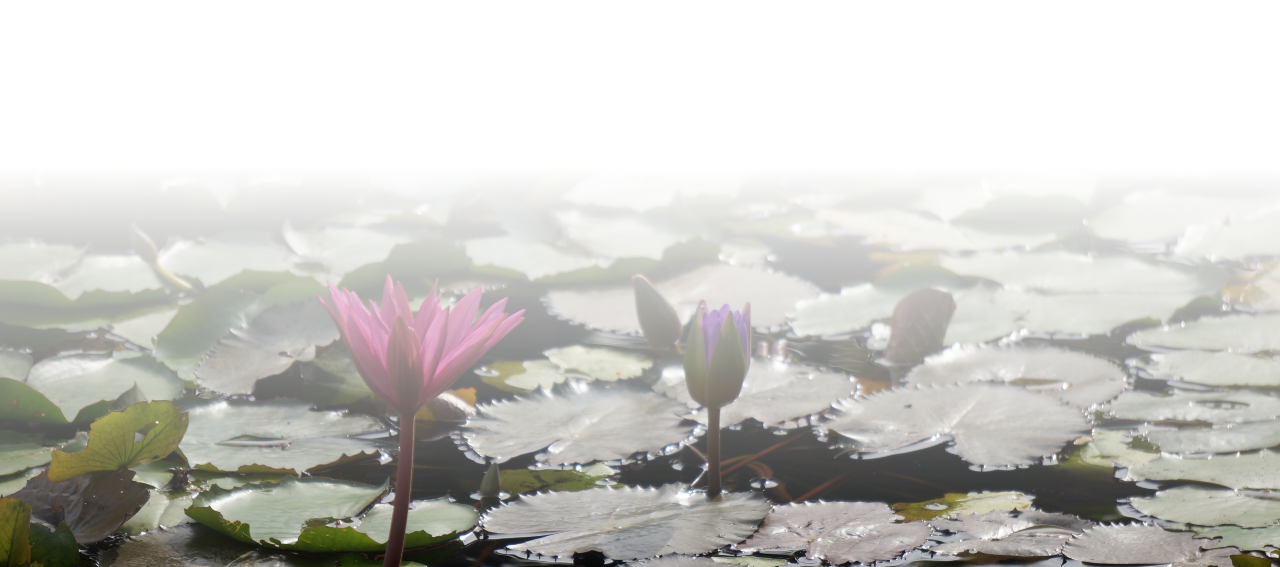
<file: construction.html>
<!DOCTYPE html>
<html lang="en" dir="ltr">

<head>
  <meta charset="utf-8">
  <meta name="description" content="Hiep Phat Co., Ltd. Vietnam Website">
  <meta name="viewport" content="width=device-width, initial-scale=1">
  <meta name="keywords" content="industrial nets, Hiep Phat Co., Ltd., main website, net products">
  <meta name="author" content="Sho Suzuki">
  <title>Hiep Phat Co., Ltd. - Construction</title>
  <link rel="icon" href="img/favicon.png">
  <link href="https://fonts.googleapis.com/css2?family=EB+Garamond:wght@400;700;800&family=Roboto:wght@100;300&display=swap" rel="stylesheet">
  <link rel="stylesheet" href="style-product-pages.css">
</head>

<body>
  <header>
    <div class="wrapper">
      <div class="logo-header">
        <a href="home" class="header-brand">
          <img src="img/logo.png" alt="hiep phat logo" id="logo">
          <img src="img/logo-text.png" alt="hiep phat text" id="text">
        </a>
      </div>
    </div>
  </header>
  <nav class="sticky-nav">
    <ul>
      <li>
        <div class="product-menu">
          <a href="home#products">PRODUCTS</a>
          <img src="img/down-arrow.png" alt="down arrow" id="down-arrow">
        </div>
        <ul>
          <li><a href="agriculture">Agriculture</a>
          <li><a href="construction">Construction</a>
          <li><a href="aquaculture">Aquaculture</a>
        </ul>
      </li>
      <li><a href="profile">PROFILE</a></li>
      <li><a href="contact">CONTACT</a></li>
    </ul>
  </nav>
  <main>
    <img src="img/construction.jpg" alt="construction-banner" class="construction-banner">
    <h1 class="page-title">Construction</h1>
    <span class="page-line"></span>
    <h3 class="construction-intro">Explore our construction nets<br> that are made to the customer preferences<br> and to the highest quality.</h3>
    <h4 class="contact-link-h4">Please get in touch with us through our <a class="contact-link-h4" href="contact">contact page</a>.</h4>
    <p class="sample-instruction">Click on sample images to expand view.</p>

    <h2 class="product-type">Polyester Raschel Net</h2>
    <div class="product-thumb polyester-raschel-section">

      <div class="poly-raschel blue">
        <a href="#img1"><img src="img/products/construction/thumbnail/poly-raschel-blue-min.jpg"  class="thumb-img" alt="PR blue tn"></a>
        <!-- img 1 -->
        <div class="lightbox" id="img1">
          <a href="#img4" class="light-btn btn-prev"><img src="img/left-arrow.png" alt="prev-arrow"></a>
          <a href="#_" class="light-btn btn-close"><img src="img/close.png" alt="close-cross"></a>
          <div class="image-box">
            <img class="main-img" src="img/products/construction/poly-raschel-blue.jpg" alt="PR blue full">
          </div>
          <p class="image-description">Polyester Raschel Net - BLUE</p>
          <a href="#img2" class="light-btn btn-next"><img src="img/right-arrow.png" alt="next-arrow"></a>
        </div>
      </div>

      <div class="poly-raschel green">
        <a href="#img2"><img src="img/products/construction/thumbnail/poly-raschel-green-min.jpg" class="thumb-img" alt="PR green tn"></a>
        <!-- img 2 -->
        <div class="lightbox" id="img2">
          <a href="#img1" class="light-btn btn-prev"><img src="img/left-arrow.png" alt="prev-arrow"></a>
          <a href="#_" class="light-btn btn-close"><img src="img/close.png" alt="close-cross"></a>
          <div class="image-box">
            <img class="main-img" src="img/products/construction/poly-raschel-green.jpg" alt="PR green full">
          </div>
          <p class="image-description">Polyester Raschel Net - GREEN</p>
          <a href="#img3" class="light-btn btn-next"><img src="img/right-arrow.png" alt="next-arrow"></a>
        </div>
      </div>

      <div class="poly-raschel white">
        <a href="#img3"><img src="img/products/construction/thumbnail/poly-raschel-white-min.jpg" class="thumb-img" alt="PR white tn"></a>
        <!-- img 3 -->
        <div class="lightbox" id="img3">
          <a href="#img2" class="light-btn btn-prev"><img src="img/left-arrow.png" alt="prev-arrow"></a>
          <a href="#_" class="light-btn btn-close"><img src="img/close.png" alt="close-cross"></a>
          <div class="image-box">
            <img class="main-img" src="img/products/construction/poly-raschel-white.jpg" alt="PR white full">
          </div>
          <p class="image-description">Polyester Raschel Net - WHITE</p>
          <a href="#img4" class="light-btn btn-next"><img src="img/right-arrow.png" alt="next-arrow"></a>
        </div>
      </div>
    </div>

    <h2 class="product-type">Rope and Twine</h2>
    <div class="product-thumb rope-product-section">
      <div class="poly-raschel rope">
        <a href="#img4"><img src="img/products/construction/thumbnail/rope-min.jpg" class="thumb-img" alt="rope tn"></a>
        <!-- img 4 -->
        <div class="lightbox" id="img4">
          <a href="#img3" class="light-btn btn-prev"><img src="img/left-arrow.png" alt="prev-arrow"></a>
          <a href="#_" class="light-btn btn-close"><img src="img/close.png" alt="close-cross"></a>
          <div class="image-box">
            <img class="main-img" src="img/products/construction/rope.jpg" alt="rope full">
          </div>
          <p class="image-description">Rope and Twine</p>
          <a href="#img1" class="light-btn btn-next"><img src="img/right-arrow.png" alt="next-arrow"></a>
        </div>
      </div>
    </div>

  </main>

  <span class="footer-line"></span>
  <footer>
    <div class="quick-contact-footer">
      <div class="contact-info">
        <h3>Contact</h3>
      </div>
      <div class="contact-info">
        <h4>Phone</h4>
        <a href="tel:+84-283-766-1804" class="detail phone-sub">+84-283-766-1804</a>
      </div>
      <div class="contact-info">
        <h4>Email</h4>
        <a href="mailto:hiepphatnethcmc@gmail.com" class="detail email-sub">hiepphatnethcmc@gmail.com</a>
      </div>
    </div>
  </footer>
  <div class="construction-footer"></div>
</body>

</html>
</file>
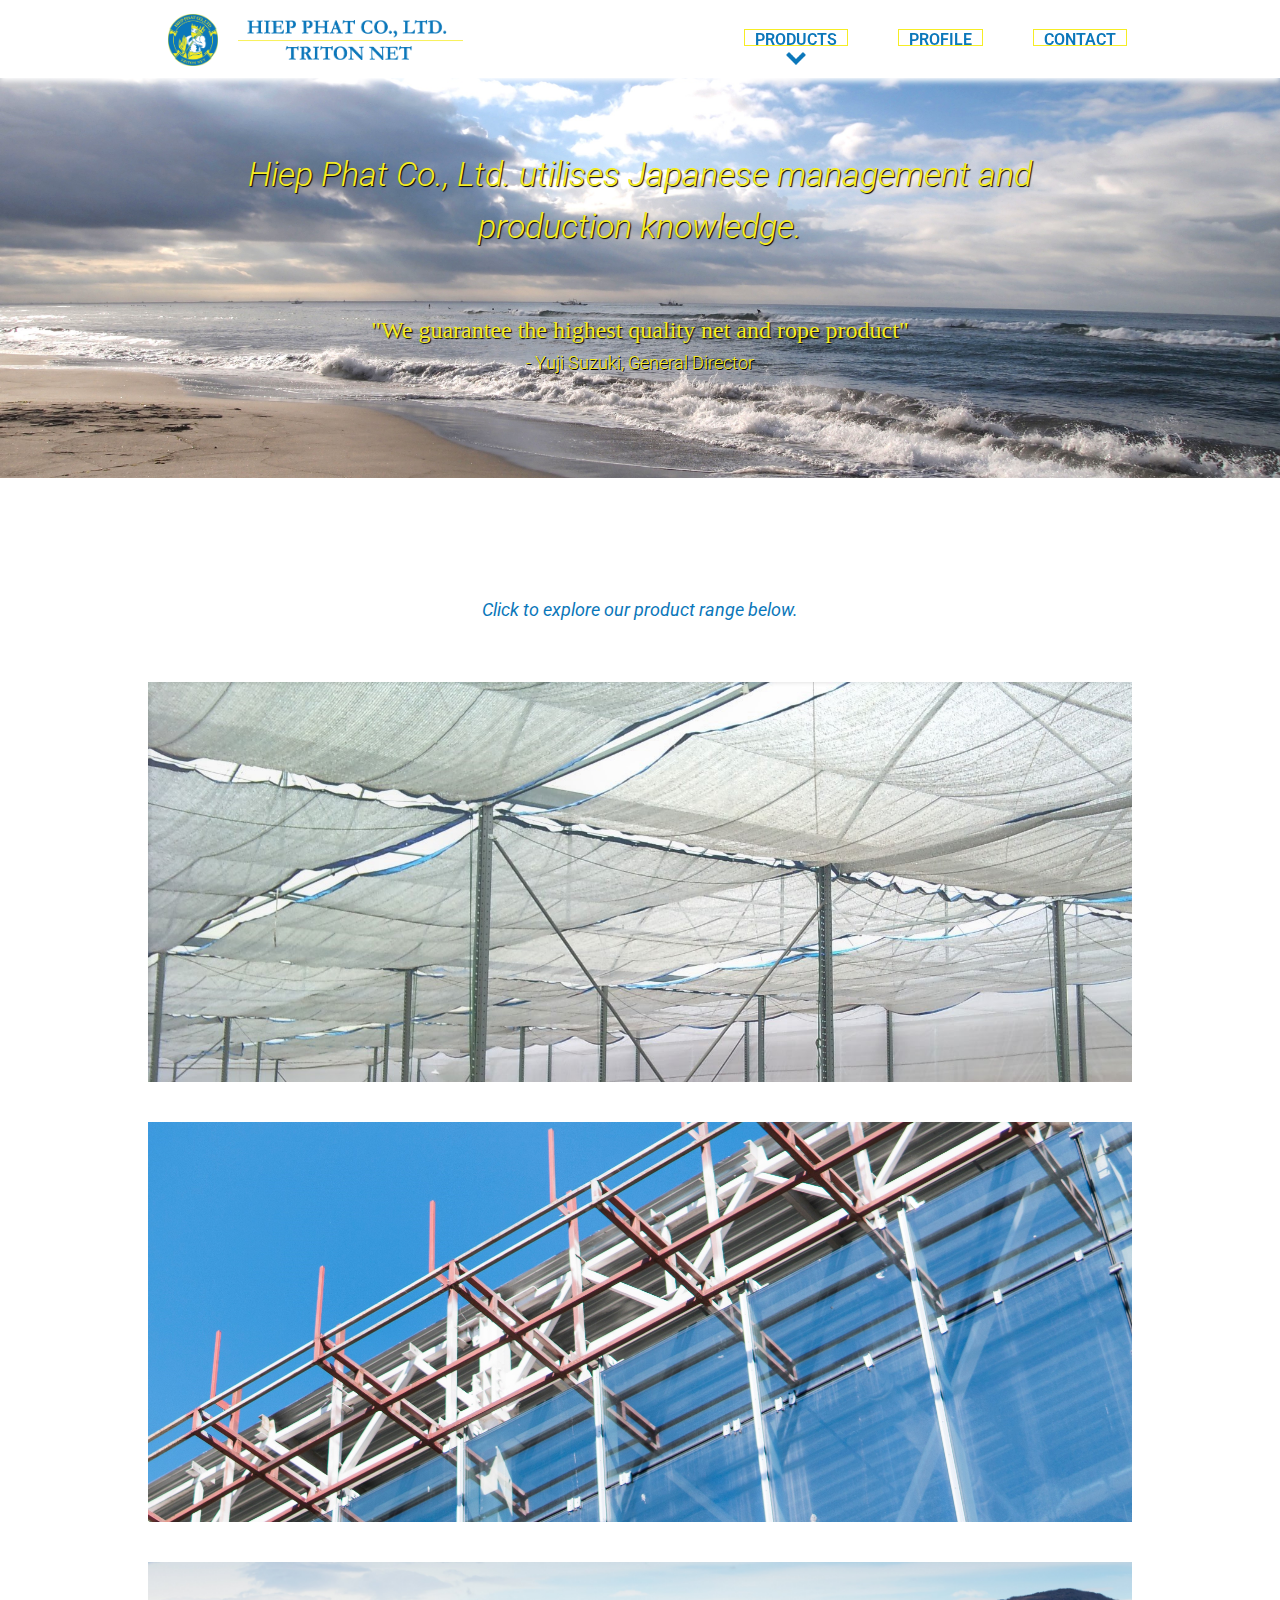
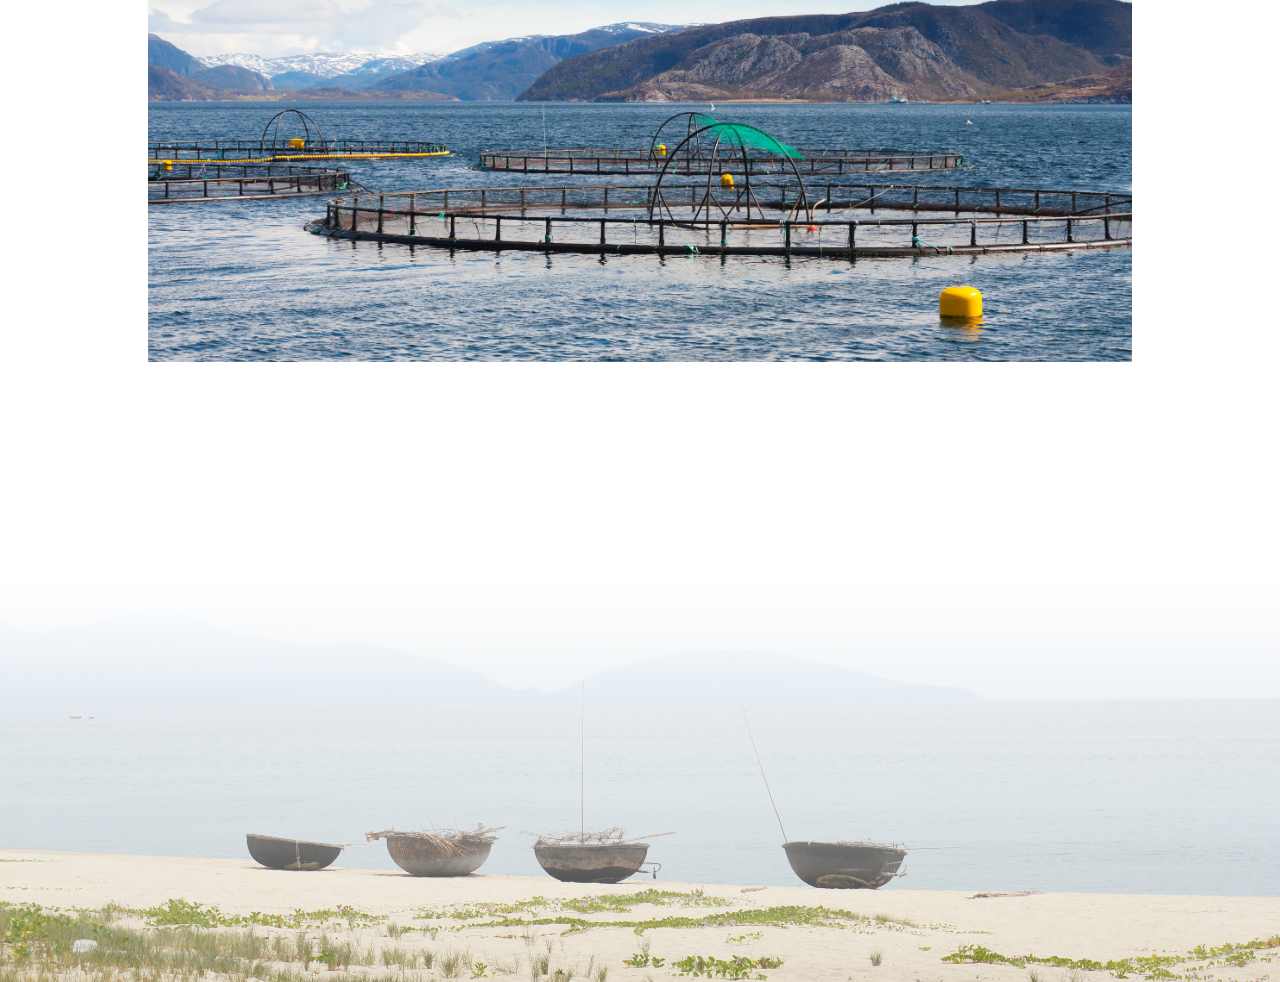
<file: home.html>
<!DOCTYPE html>
<html lang="en" dir="ltr">

<head>
  <meta charset="utf-8">
  <meta name="description" content="Hiep Phat Co., Ltd. Vietnam Website">
  <meta name="viewport" content="width=device-width, initial-scale=1">
  <meta name="keywords" content="industrial nets, Hiep Phat Co., Ltd., main website, net products">
  <meta name="author" content="Sho Suzuki">
  <title>Hiep Phat Co., Ltd.</title>
  <link rel="icon" href="img/favicon.png">
  <link href="https://fonts.googleapis.com/css2?family=EB+Garamond:wght@400;700;800&family=Roboto:wght@100;300&display=swap" rel="stylesheet">
  <link rel="stylesheet" href="style.css">
</head>

<body>
  <header>
    <div class="wrapper">
      <div class="logo-header">
        <a href="home" class="header-brand">
          <img src="img/logo.png" alt="hiep phat logo" id="logo">
          <img src="img/logo-text.png" alt="hiep phat text" id="text">
        </a>
      </div>
    </div>
  </header>
  <nav class="sticky-nav">
    <ul>
      <li>
        <div class="product-menu">
          <a href="home#products">PRODUCTS</a>
          <img src="img/down-arrow.png" alt="down arrow" id="down-arrow">
        </div>
        <ul>
          <li><a href="agriculture">Agriculture</a>
          <li><a href="construction">Construction</a>
          <li><a href="aquaculture">Aquaculture</a>
        </ul>
      </li>
      <li><a href="profile">PROFILE</a></li>
      <li><a href="contact">CONTACT</a></li>
    </ul>
  </nav>
  <main>
    <div class="index-banner">
      <img src="img/banner.jpg" class="banner-image" alt="fisherman index banner image">
      <div class="vertical-center">
        <h1>Hiep Phat Co., Ltd. utilises Japanese management and production knowledge.</h1>
        <h2>"We guarantee the highest quality net and rope product"</h2>
        <h4>- Yuji Suzuki, General Director</h4>
      </div>
    </div>
    <div class="instruction" id=products>
      <p>Click to explore our product range below.</p>
    </div>
    <div class="wrapper">
      <section class="product-links">

        <div class="product-link" onclick="">
          <a href="agriculture" class="straight-link">
            <div class="product-link-image agriculture">
              <p class="link-text">Agriculture</p>
            </div>
          </a>
        </div>
        <h3 class="product-links-h3">Agriculture</h3>

        <div class="product-link" onclick="">
          <a href="construction" class="straight-link">
            <div class="product-link-image construction">
              <p class="link-text">Construction</p>
            </div>
          </a>
        </div>
        <h3 class="product-links-h3">Construction</h3>

        <div class="product-link" onclick="">
          <a href="aquaculture" class="straight-link">
            <div class="product-link-image aquaculture">
              <p class="link-text">Aquaculture</p>
            </div>
          </a>
        </div>
        <h3 class="product-links-h3">Aquaculture</h3>

      </section>
    </div>
  </main>

  <span class="footer-line"></span>
  <footer>
    <div class="quick-contact-footer">
      <div class="contact-info">
        <h3>Contact</h3>
      </div>
      <div class="contact-info">
        <h4>Phone</h4>
        <a href="tel:+84-283-766-1804" class="detail phone-sub">+84-283-766-1804</a>
      </div>
      <div class="contact-info">
        <h4>Email</h4>
        <a href="mailto:hiepphatnethcmc@gmail.com" class="detail email-sub">hiepphatnethcmc@gmail.com</a>
      </div>
    </div>
  </footer>
  <div class="footer-banner"></div>
</body>

</html>
</file>
<file: style.css>
/*
html5doctor.com Reset Stylesheet
v1.6.1
Last Updated: 2010-09-17
Author: Richard Clark - http://richclarkdesign.com
Twitter: @rich_clark
*/
html, body, div, span, object, iframe,
h1, h2, h3, h4, h5, h6, p, blockquote, pre,
abbr, address, cite, code,
del, dfn, em, img, ins, kbd, q, samp,
small, strong, sub, sup, var,
b, i,
dl, dt, dd, ol, ul, li,
fieldset, form, label, legend,
table, caption, tbody, tfoot, thead, tr, th, td,
article, aside, canvas, details, figcaption, figure,
footer, header, hgroup, menu, nav, section, summary,
time, mark, audio, video {
  margin: 0;
  padding: 0;
  border: 0;
  outline: 0;
  font-size: 100%;
  vertical-align: baseline;
  background: transparent;
}

body {
  line-height: 0;
}

article, aside, details, figcaption, figure,
footer, header, hgroup, menu, nav, section {
  display: block;
}

nav ul {
  list-style: none;
}

blockquote, q {
  quotes: none;
}

blockquote:before, blockquote:after,
q:before, q:after {
  content: '';
  content: none;
}

a {
  margin: 0;
  padding: 0;
  font-size: 100%;
  vertical-align: baseline;
  background: transparent;
}

/* change colours to suit your needs */
ins {
  background-color: #ff9;
  color: #000;
  text-decoration: none;
}

/* change colours to suit your needs */
mark {
  background-color: #ff9;
  color: #000;
  font-style: italic;
  font-weight: bold;
}

del {
  text-decoration: line-through;
}

abbr[title], dfn[title] {
  border-bottom: 1px dotted;
  cursor: help;
}

table {
  border-collapse: collapse;
  border-spacing: 0;
}

/* change border colour to suit your needs */
hr {
  display: block;
  height: 1px;
  border: 0;
  border-top: 1px solid #cccccc;
  margin: 1em 0;
  padding: 0;
}

input, select {
  vertical-align: middle;
}

/*MY CODE*/
* {
  text-decoration: none;
}

header {
  width: 100%;
  background-color: #fff;
}

header .header-brand {
  width: 100%;
  display: flex;
  flex-flow: column wrap;
  justify-content: center;
}

#logo {
  width: 95px;
  margin: 0 auto;
  /* align-items: center; */
  padding: 10px 0;
}

#text {
  width: 225px;
  margin: 0 auto;
  /* align-items: center; */
  padding: 10px 20px;
}

.sticky-nav {
  background-color: #fff;
  box-shadow: 0px 3px 6px #fff;
  height: 30px;
  position: sticky;
  position: -webkit-sticky;
  top: 0;
  z-index: 99;
}

nav ul {
  padding-top: 10px;
  display: block;
  margin: 10px auto;
  width: fit-content;
}

nav ul li {
  display: inline-block;
  float: left;
  list-style: none;
  position: relative;
}

nav ul li ul {
  display: none;
}

nav ul li a {
  padding: 7px 16px;
  font-family: Roboto;
  font-size: 16px;
  font-weight: 600;
  color: #0B77BA;
  text-transform: uppercase;
  text-decoration: none;
  display: block;
}

#down-arrow {
  display: none;
}

@media only screen and (min-width: 1000px) {
  main {
    padding-top: 78px;
    padding-bottom: 160px;
  }

  header {
    position: fixed;
    height: 78px;
    box-shadow: 0px 3px 6px #fff;
    z-index: 99;
  }

  header .header-brand {
    flex-flow: row nowrap;
    justify-content: flex-start;
    align-items: center;
    width: 60%;
    position: absolute;
  }

  .logo-header .header-brand {
    float: left;
  }

  #logo {
    width: 50px;
    padding: 10px 0 10px 40px;
    margin: 0;
    float: left;
  }

  #text {
    height: 40px;
    padding: 20px 20px;
    margin: 0;
    float: left;
  }

  .sticky-nav {
    width: 100%;
    position: fixed;
    height: 0;
    float: right;
    margin-top: 7px;
    z-index: 99;
  }

  nav ul {
    padding-right: 10%;
    margin: 22px auto;
    padding-top: 0;
    float: right;
    display: inline-block;
  }

  nav ul li {
    position: relative;
    padding: 0 25px;
  }

  nav ul li a {
    padding: 5px 5px 0;
    display: table;
    border: 1px solid #F6ED24;
    border-spacing: 5px;
  }

  nav ul li ul {
    position: absolute;
    background-color: rgba(255, 255, 255, 0.8);
    border-radius: 0px 0px 4px 4px;
    display: block;
    margin: 0;
    /* hover effect for website*/
    height: 0px;
    overflow: hidden;
    transition: height 0.5s ease-in-out;
    -webkit-transition: height 0.5s ease-in-out;
    -moz-transition: height 0.5s ease-in-out;
    -o-transition: height 0.5s ease-in-out;
  }

  nav ul li:hover ul {
    display: block;
    height: 115px;
    padding-top: 20px;
  }

  nav ul li ul li {
    width: 120px;
    border-radius: 4px;
  }

  nav ul li ul li a {
    padding: 10px 0;
    border: none;
  }

  nav ul li ul li:hover a {
    text-decoration: underline;
  }

  #down-arrow {
    display: block;
    width: 20px;
    margin: 6px auto;
  }
}

/* INDEX*/

.index-banner {
  width: 100%;
  height: 150px;
  position: relative;
}

.banner-image {
  width: 100%;
  height: 100%;
}


.vertical-center {
  position: absolute;
  width: 100%;
  height: 100%;
  top: 50%;
  left: 50%;
  transform: translate(-50%, -50%);
  padding-top: 40px;
}

.vertical-center h1 {
  font-family: Roboto;
  font-size: 18px;
  font-weight: 300;
  font-style: italic;
  line-height: 20px;
  color: #F6ED24;
  text-align: center;
  text-shadow: 1px 1px 1px #000;
}

.vertical-center h2 {
  font-family: Garamond;
  font-size: 14px;
  font-weight: 300;
  color: #F6ED24;
  text-align: center;
  line-height: 18px;
  margin-top: 20px;
  text-shadow: 1px 1px 1px #000;
}

.vertical-center h4 {
  font-family: Roboto;
  font-size: 10px;
  font-weight: 300;
  color: #F6ED24;
  text-align: center;
  line-height: 20px;
  text-shadow: 1px 1px 0.5px #000;
  padding-top: 5px;
}

.instruction p {
  font-family: Roboto;
  font-size: 12px;
  font-weight: 400;
  font-style: italic;
  line-height: 5px;
  margin-top: 10px;
  color: #0B77BA;
  text-align: center;
}

/* PRODUCT LINKS IMAGES */
.product-links {
  padding-top: 20px;
  display: flex;
  flex-flow: row wrap;
  justify-content: flex-start;
}

.product-links-h3 {
  font-family: Garamond;
  font-size: 18px;
  font-weight: 600;
  color: #0B77BA;
  font-style: italic;
  margin-left: 15%;
  margin-bottom: 20px;
}

.link-text {
  display: none;
}

.product-link {
  width: 100%;
  margin: 20px;
  height: 175px;
}

.product-link-image {
  height: 100%;
  width: 100%;
  background-size: cover;
  background-repeat: no-repeat;
}

.agriculture {
  background-image: url(img/agriculture.jpg);
}

.construction {
  background-image: url(img/construction.jpg);
}

.aquaculture {
  background-image: url(img/aquaculture.jpg);
}

@media only screen and (min-width: 500px) {

  .index-banner {
    height: 260px;
  }

  .vertical-center {
    padding-top: 80px;
    width: 70%;
  }

  .vertical-center h1 {
    font-size: 22px;
    line-height: 30px;
  }

  .vertical-center h2 {
    font-size: 18px;
    line-height: 22px;
    margin-top: 50px;
  }

  .vertical-center h4 {
    font-size: 12px;
    line-height: 20px;
  }

  .product-link {
    height: 200px;
  }
}

@media only screen and (min-width: 1000px) {
  .wrapper {
    width: 80%;
    margin: 0 auto;
  }

  .index-banner {
    height: 400px;
  }

  .vertical-center {
    padding-top: 140px;
    width: 70%;
  }

  .vertical-center h1 {
    font-size: 34px;
    line-height: 52px;
  }

  .vertical-center h2 {
    font-size: 24px;
    line-height: 36px;
    margin-top: 60px;
  }

  .vertical-center h4 {
    font-size: 18px;
    line-height: 20px;
  }

  .instruction p {
    font-size: 18px;
    line-height: 24px;
    margin-top: 120px;
  }

  .product-links-h3 {
    display: none;
  }

  /* ZOOM HOVER IMAGE EFFECT */
  .product-links {
    padding-top: 40px;
  }

  .product-link {
    height: 400px;
    overflow: hidden;
    position: relative;
    float: left;
    display: inline-block;
    cursor: pointer;
  }

  .product-link-image {
    -webkit-transition: all .5s ease;
    -moz-transition: all .5s ease;
    -o-transition: all .5s ease;
    transition: all .5s ease;
  }

  /* PRODUCT LINKs IMAGES */
  .link-text {
    display: none;
    font-family: Garamond;
    font-size: 40px;
    font-weight: 600;
    color: #0B77BA;
    font-style: italic;
    text-align: center;
    margin: auto;
    position: absolute;
    cursor: pointer;
    top: 0;
    left: 0;
    right: 0;
    bottom: 0;
    height: 0;
  }

  .product-link:hover .product-link-image, .product-link:focus .product-link-image {
    transform: scale(1.1);
    -ms-transform: scale(1.1);
    -moz-transform: scale(1.1);
    -webkit-transform: scale(1.1);
    -o-transform: scale(1.1);
  }

  .product-link:hover .product-link-image:before, .product-link:focus .product-link-image:before {
    display: block;
  }

  .product-link:hover .link-text, .product-link:focus .link-text {
    display: block;
  }

  .product-link-image:before {
    content: "";
    display: none;
    height: 100%;
    width: 100%;
    position: absolute;
    top: 0;
    left: 0;
    background-color: rgba(255, 255, 255, 0.75);
  }
}

/* FOOTER */
.footer-line {
  border-bottom: 1px solid #F6ED24;
  display: block;
  margin: 0 auto;
  width: 90%;
  margin-top: 20px;
}

footer {
  width: 100%;
  background-color: #fff;
  /* display: block; */
}

.quick-contact-footer {
  padding: 20px 0;
  width: 240px;
  height: auto;
  margin: 0 auto;
  position: relative;
}

.contact-info {
  display: flex;
  flex-flow: row nowrap;
  justify-content: flex-start;
  align-content: flex-start;
  align-items: flex-start;
}

.contact-info h3 {
  padding-bottom: 5px;
  font-family: Garamond;
  font-size: 24px;
  font-weight: 300;
  color: #0B77BA;
  line-height: 30px;
}

.contact-info h4 {
  font-family: Roboto;
  font-size: 16px;
  font-weight: 400;
  color: #0B77BA;
  line-height: 30px;
  flex-basis: 20%;
}

.contact-info a {
  font-family: Roboto;
  font-size: 14px;
  font-weight: 300;
  color: #0B77BA;
  line-height: 30px;
  flex-shrink: 1;
  text-decoration: none;
  padding-left: 20px;
}

.footer-banner {
  display: none;
}

@media only screen and (min-width: 1000px) {
  .footer-line {
    display: none;
  }

  .contact-info {
    display: none;
  }

  .footer-banner {
    width: 100%;
    height: 400px;
    background-image: linear-gradient(to bottom, rgba(255, 255, 255, 1) 0%, rgba(255, 255, 255, 0.2) 80%, rgba(255, 255, 255, 0) 100%), url('img/footer-image.jpg');
    background-image: -moz-linear-gradient(to bottom, rgba(255, 255, 255, 1) 0%, rgba(255, 255, 255, 0.2) 80%, rgba(255, 255, 255, 0) 100%), url('img/footer-image.jpg');
    background-image: -webkit-linear-gradient(to bottom, rgba(255, 255, 255, 1) 0%, rgba(255, 255, 255, 0.2) 80%, rgba(255, 255, 255, 0) 100%), url('img/footer-image.jpg');
    filter: progid:DXImageTransform.Microsoft.gradient(startColorstr='#ffffff', endColorstr='#00ffffff', GradientType=0);
    background-repeat: no-repeat;
    background-position: center;
    background-size: cover;
    display: block;
  }
}
</file>
<file: style-404.css>
/*
html5doctor.com Reset Stylesheet
v1.6.1
Last Updated: 2010-09-17
Author: Richard Clark - http://richclarkdesign.com
Twitter: @rich_clark
*/
html, body, div, span, object, iframe,
h1, h2, h3, h4, h5, h6, p, blockquote, pre,
abbr, address, cite, code,
del, dfn, em, img, ins, kbd, q, samp,
small, strong, sub, sup, var,
b, i,
dl, dt, dd, ol, ul, li,
fieldset, form, label, legend,
table, caption, tbody, tfoot, thead, tr, th, td,
article, aside, canvas, details, figcaption, figure,
footer, header, hgroup, menu, nav, section, summary,
time, mark, audio, video {
  margin: 0;
  padding: 0;
  border: 0;
  outline: 0;
  font-size: 100%;
  vertical-align: baseline;
  background: transparent;
}

body {
  line-height: 0;
}

article, aside, details, figcaption, figure,
footer, header, hgroup, menu, nav, section {
  display: block;
}

nav ul {
  list-style: none;
}

blockquote, q {
  quotes: none;
}

blockquote:before, blockquote:after,
q:before, q:after {
  content: '';
  content: none;
}

a {
  margin: 0;
  padding: 0;
  font-size: 100%;
  vertical-align: baseline;
  background: transparent;
}

/* change colours to suit your needs */
ins {
  background-color: #ff9;
  color: #000;
  text-decoration: none;
}

/* change colours to suit your needs */
mark {
  background-color: #ff9;
  color: #000;
  font-style: italic;
  font-weight: bold;
}

del {
  text-decoration: line-through;
}

abbr[title], dfn[title] {
  border-bottom: 1px dotted;
  cursor: help;
}

table {
  border-collapse: collapse;
  border-spacing: 0;
}

/* change border colour to suit your needs */
hr {
  display: block;
  height: 1px;
  border: 0;
  border-top: 1px solid #cccccc;
  margin: 1em 0;
  padding: 0;
}

input, select {
  vertical-align: middle;
}

/*MY CODE*/
* {
  text-decoration: none;
}

header {
  width: 100%;
  background-color: #fff;
}

header .header-brand {
  width: 100%;
  display: flex;
  flex-flow: column wrap;
  justify-content: center;
}

#logo {
  width: 95px;
  margin: 0 auto;
  /* align-items: center; */
  padding: 10px 0;
}

#text {
  width: 225px;
  margin: 0 auto;
  /* align-items: center; */
  padding: 10px 20px;
}

.sticky-nav {
  background-color: #fff;
  box-shadow: 0px 3px 6px #fff;
  height: 30px;
  position: sticky;
  position: -webkit-sticky;
  top: 0;
  z-index: 99;
}

nav ul {
  padding-top: 10px;
  display: block;
  margin: 10px auto;
  width: fit-content;
}

nav ul li {
  display: inline-block;
  float: left;
  list-style: none;
  position: relative;
}

nav ul li ul {
  display: none;
}

nav ul li a {
  padding: 7px 16px;
  font-family: Roboto;
  font-size: 16px;
  font-weight: 600;
  color: #0B77BA;
  text-transform: uppercase;
  text-decoration: none;
  display: block;
}

#down-arrow {
  display: none;
}

@media only screen and (min-width: 1000px) {
  main {
    padding-top: 78px;
    padding-bottom: 100px;
  }

  header {
    position: fixed;
    height: 78px;
    box-shadow: 0px 3px 6px #fff;
    z-index: 99;
  }

  header .header-brand {
    flex-flow: row nowrap;
    justify-content: flex-start;
    align-items: center;
    width: 60%;
    position: absolute;
  }

  .logo-header .header-brand {
    float: left;
  }

  #logo {
    width: 50px;
    padding: 10px 0 10px 40px;
    margin: 0;
    float: left;
  }

  #text {
    height: 40px;
    padding: 20px 20px;
    margin: 0;
    float: left;
  }

  .sticky-nav {
    width: 100%;
    position: fixed;
    height: 0;
    float: right;
    margin-top: 7px;
    z-index: 99;
  }

  nav ul {
    padding-right: 10%;
    margin: 22px auto;
    padding-top: 0;
    float: right;
    display: inline-block;
  }

  nav ul li {
    position: relative;
    padding: 0 25px;
  }

  nav ul li a {
    padding: 5px 5px 0;
    display: table;
    border: 1px solid #F6ED24;
    border-spacing: 5px;
  }

  nav ul li ul {
    position: absolute;
    background-color: rgba(255, 255, 255, 0.8);
    border-radius: 0px 0px 4px 4px;
    display: block;
    margin: 0;
    /* hover effect for website*/
    height: 0px;
    overflow: hidden;
    transition: height 0.5s ease-in-out;
    -webkit-transition: height 0.5s ease-in-out;
    -moz-transition: height 0.5s ease-in-out;
    -o-transition: height 0.5s ease-in-out;
  }

  nav ul li:hover ul {
    display: block;
    height: 115px;
    padding-top: 20px;
  }

  nav ul li ul li {
    width: 120px;
    border-radius: 4px;
  }

  nav ul li ul li a {
    padding: 10px 0;
    border: none;
  }

  nav ul li ul li:hover a {
    text-decoration: underline;
  }

  #down-arrow {
    display: block;
    width: 20px;
    margin: 6px auto;
  }
}

/* 404 PAGE */

.wrapper {
  width: 80%;
  margin: 0 auto;
}

.error-404 {
  font-family: Garamond;
  font-size: 18px;
  font-weight: 600;
  color: #0B77BA;
  margin: 0 auto;
  padding-top: 100px;
  padding-bottom: 60px;
  text-align: center;
}

.error-404-p {
  font-family: Roboto;
  font-size: 12px;
  font-weight: 600;
  font-style: normal;
  line-height: 20px;
  margin-bottom: 100px;
  color: #0B77BA;
  text-align: center;
}

.error-404-p a {
  font-family: Roboto;
  font-size: 12px;
  font-weight: 600;
  font-style: italic;
  line-height: 5px;
  color: #0B77BA;
  text-align: center;
  text-decoration: underline;
  padding-right: 5px;
}

  @media only screen and (min-width: 1000px) {
    .error-404 {
      font-size: 34px;
      margin: 0 auto;
      padding-top: 140px;
      padding-bottom: 100px;
    }

    .error-404-p {
      font-size: 22px;
      line-height: 32px;
      margin-bottom: 10px;
    }

    .error-404-p a {
      font-size: 22px;
      line-height: 32px;
      padding-right: 15px;
    }
  }

/* FOOTER */

footer .footer-404 {
    width: 100%;
    height: 400px;
    background-image: linear-gradient(to bottom, rgba(255, 255, 255, 1) 0%, rgba(255, 255, 255, 0.2) 80%, rgba(255, 255, 255, 0) 100%), url('img/footer-404.jpg');
    background-image: -moz-linear-gradient(to bottom, rgba(255, 255, 255, 1) 0%, rgba(255, 255, 255, 0.2) 80%, rgba(255, 255, 255, 0) 100%), url('img/footer-404.jpg');
    background-image: -webkit-linear-gradient(to bottom, rgba(255, 255, 255, 1) 0%, rgba(255, 255, 255, 0.2) 80%, rgba(255, 255, 255, 0) 100%), url('img/footer-404.jpg');
    filter: progid:DXImageTransform.Microsoft.gradient(startColorstr='#ffffff', endColorstr='#00ffffff', GradientType=0);
    background-repeat: no-repeat;
    background-position: center;
    background-size: cover;
    display: block;
  }
</file>
<file: style-product-pages.css>
/*
html5doctor.com Reset Stylesheet
v1.6.1
Last Updated: 2010-09-17
Author: Richard Clark - http://richclarkdesign.com
Twitter: @rich_clark
*/
html, body, div, span, object, iframe,
h1, h2, h3, h4, h5, h6, p, blockquote, pre,
abbr, address, cite, code,
del, dfn, em, img, ins, kbd, q, samp,
small, strong, sub, sup, var,
b, i,
dl, dt, dd, ol, ul, li,
fieldset, form, label, legend,
table, caption, tbody, tfoot, thead, tr, th, td,
article, aside, canvas, details, figcaption, figure,
footer, header, hgroup, menu, nav, section, summary,
time, mark, audio, video {
  margin: 0;
  padding: 0;
  border: 0;
  outline: 0;
  font-size: 100%;
  vertical-align: baseline;
  background: transparent;
}

body {
  line-height: 0;
}

article, aside, details, figcaption, figure,
footer, header, hgroup, menu, nav, section {
  display: block;
}

nav ul {
  list-style: none;
}

blockquote, q {
  quotes: none;
}

blockquote:before, blockquote:after,
q:before, q:after {
  content: '';
  content: none;
}

a {
  margin: 0;
  padding: 0;
  font-size: 100%;
  vertical-align: baseline;
  background: transparent;
}

/* change colours to suit your needs */
ins {
  background-color: #ff9;
  color: #000;
  text-decoration: none;
}

/* change colours to suit your needs */
mark {
  background-color: #ff9;
  color: #000;
  font-style: italic;
  font-weight: bold;
}

del {
  text-decoration: line-through;
}

abbr[title], dfn[title] {
  border-bottom: 1px dotted;
  cursor: help;
}

table {
  border-collapse: collapse;
  border-spacing: 0;
}

/* change border colour to suit your needs */
hr {
  display: block;
  height: 1px;
  border: 0;
  border-top: 1px solid #cccccc;
  margin: 1em 0;
  padding: 0;
}

input, select {
  vertical-align: middle;
}

/*MY CODE*/
* {
  text-decoration: none;
}

header {
  width: 100%;
  background-color: #fff;
}

header .header-brand {
  width: 100%;
  display: flex;
  flex-flow: column wrap;
  justify-content: center;
}

#logo {
  width: 95px;
  margin: 0 auto;
  /* align-items: center; */
  padding: 10px 0;
}

#text {
  width: 225px;
  margin: 0 auto;
  /* align-items: center; */
  padding: 10px 20px;
}

.sticky-nav {
  background-color: #fff;
  box-shadow: 0px 3px 6px #fff;
  height: 30px;
  position: sticky;
  position: -webkit-sticky;
  top: 0;
  z-index: 99;
}

nav ul {
  padding-top: 10px;
  display: block;
  margin: 10px auto;
  width: fit-content;
}

nav ul li {
  display: inline-block;
  float: left;
  list-style: none;
  position: relative;
}

nav ul li ul {
  display: none;
}

nav ul li a {
  padding: 7px 16px;
  font-family: Roboto;
  font-size: 16px;
  font-weight: 600;
  color: #0B77BA;
  text-transform: uppercase;
  text-decoration: none;
  display: block;
}

#down-arrow {
  display: none;
}

@media only screen and (min-width: 1000px) {
  main {
    padding-top: 78px;
    padding-bottom: 120px;
  }

  .wrapper {
    width: 80%;
    margin: 0 auto;
  }

  header {
    position: fixed;
    height: 78px;
    box-shadow: 0px 3px 6px #fff;
    z-index: 99;
  }

  header .header-brand {
    flex-flow: row nowrap;
    justify-content: flex-start;
    align-items: center;
    width: 60%;
    position: absolute;
  }

  .logo-header .header-brand {
    float: left;
  }

  #logo {
    width: 50px;
    padding: 10px 0 10px 40px;
    margin: 0;
    float: left;
  }

  #text {
    height: 40px;
    padding: 20px 20px;
    margin: 0;
    float: left;
  }

  .sticky-nav {
    width: 100%;
    position: fixed;
    height: 0;
    float: right;
    margin-top: 7px;
    z-index: 99;
  }

  nav ul {
    padding-right: 10%;
    margin: 22px auto;
    padding-top: 0;
    float: right;
    display: inline-block;
  }

  nav ul li {
    position: relative;
    padding: 0 25px;
  }

  nav ul li a {
    padding: 5px 5px 0;
    display: table;
    border: 1px solid #F6ED24;
    border-spacing: 5px;
  }

  nav ul li ul {
    position: absolute;
    background-color: rgba(255, 255, 255, 0.8);
    border-radius: 0px 0px 4px 4px;
    display: block;
    margin: 0;
    /* hover effect for website*/
    height: 0px;
    overflow: hidden;
    transition: height 0.5s ease-in-out;
    -webkit-transition: height 0.5s ease-in-out;
    -moz-transition: height 0.5s ease-in-out;
    -o-transition: height 0.5s ease-in-out;
  }

  nav ul li:hover ul {
    display: block;
    height: 115px;
    padding-top: 20px;
  }

  nav ul li ul li {
    width: 120px;
    border-radius: 4px;
  }

  nav ul li ul li a {
    padding: 10px 0;
    border: none;
  }

  nav ul li ul li:hover a {
    text-decoration: underline;
  }

  #down-arrow {
    display: block;
    width: 20px;
    margin: 6px auto;
  }
}

/* AGRICULTURE PAGE */
.agriculture-banner, .construction-banner, .aquaculture-banner {
  width: 100%;
  height: 150px;
  object-fit: cover;
}

.page-title {
  font-family: Garamond;
  font-size: 22px;
  font-weight: 600;
  color: #0B77BA;
  font-style: italic;
  text-align: left;
  margin-top: 50px;
  margin-bottom: 30px;
  margin-left: 15%;
}

.page-line {
  border-bottom: 1px solid #F6ED24;
  display: block;
  margin: 0 auto;
  width: 80%;
  margin-top: 5px;
}

.agriculture-intro, .construction-intro, .aquaculture-intro {
  margin: 30px 15%;
  font-family: Garamond;
  font-size: 16px;
  font-weight: 300;
  color: #0B77BA;
  text-align: center;
  line-height: 20px;
  /* text-shadow: 2px 2px 1px #d3d3d3; */
}

.contact-link-h4 {
  font-family: Roboto;
  font-size: 10px;
  font-weight: 300;
  color: #0B77BA;
  text-align: center;
  line-height: 20px;
  /* text-shadow: 1px 2px 2px #d3d3d3; */
  margin-top: 20px;
}

.contact-link-h4 a {
  font-style: italic;
  text-decoration: underline;
}

.sample-instruction {
  font-family: Roboto;
  font-size: 12px;
  font-weight: 400;
  font-style: italic;
  line-height: 5px;
  color: #0B77BA;
  text-align: center;
  margin: 40px 0;
}

.product-type {
  font-family: Roboto;
  font-size: 14px;
  font-weight: 300;
  text-decoration: underline;
  line-height: 20px;
  color: #0B77BA;
  text-align: left;
  display: block;
  margin: 0 15%;
}

/* THUMB GRID */

/* parent grid */
.product-thumb {
  margin: 30px 15% 80px;
  display: grid;
  grid-gap: 20px 10px;
  grid-template-columns: repeat(4, 1fr);
  /* grid-template-rows: repeat(4, 1fr); */
  grid-auto-rows: minmax(50px, auto);
}

/* SETTING GRID AREA */
/* AGRICULTURE GALLERY */
.black-1mm {
  grid-area: img-1;
}

.green-1mm {
  grid-area: img-2;
}

.white-1mm {
  grid-area: img-3;
}

.sub-text-1mm {
  grid-area: text-1;
}

.black-2mm {
  grid-area: img-4;
}

.blue-2mm {
  grid-area: img-5;
}

.white-2mm {
  grid-area: img-6;
}

.sub-text-2mm {
  grid-area: text-2;
}

.black-3mm {
  grid-area: img-7;
}

.sub-text-3mm {
  grid-area: text-3;
}

.blue-4mm {
  grid-area: img-8;
}

.white-4mm {
  grid-area: img-9;
}

.sub-text-4mm {
  grid-area: text-4;
}

.blue-6mm {
  grid-area: img-10;
}

.white-6mm {
  grid-area: img-11;
}

.sub-text-6mm {
  grid-area: text-5;
}

.green-16mm {
  grid-area: img-12;
}

.sub-text-16mm {
  grid-area: text-6;
}

.black-50 {
  grid-area: img-13;
}

.grey-50 {
  grid-area: img-14;
}

.sub-text-50 {
  grid-area: text-7;
}

.black-65 {
  grid-area: img-15;
}

.grey-65 {
  grid-area: img-16;
}

.sub-text-65 {
  grid-area: text-8;
}

.black-75 {
  grid-area: img-17;
}

.grey-75 {
  grid-area: img-18;
}

.sub-text-75 {
  grid-area: text-9;
}

.black-85 {
  grid-area: img-19;
}

.sub-text-85 {
  grid-area: text-10;
}

.bag {
  grid-area: img-20;
}

.roll {
  grid-area: img-21;
}

.pe-raschel-section {
  grid-template-areas:
    "img-1 img-2 img-3 text-1"
    "img-4 img-5 img-6 text-2"
    "img-7 . . text-3"
    "img-8 img-9 . text-4"
    "img-10 img-11 . text-5"
    "img-12 . . text-6";
}

.shade-net-section {
  grid-template-areas:
    "img-13 img-14 . text-7"
    "img-15 img-16 . text-8"
    "img-17 img-18 . text-9"
    "img-19 . . text-10";
}

.net-product-section {
  grid-template-areas:
    "img-20 img-21 . .";
}


/* CONSTRUCTION GALLERY */

.blue {
  grid-area: img-1c;
}

.green {
  grid-area: img-2c;
}

.white {
  grid-area: img-3c;
}

.rope {
  grid-area: img-4c;
}

.polyester-raschel-section {
  grid-template-areas:
  "img-1c img-2c img-3c .";

}

.rope-product-section {
  grid-template-areas:
  "img-4c . . .";
}


/* AQUACULTURE GALLERY */
.P24 {
  grid-area: img-1a;
}

.sub-text-24P {
  grid-area: text-1a;
}

.P30 {
  grid-area: img-2a;
}

.sub-text-30P {
  grid-area: text-2a;
}

.P36 {
  grid-area: img-3a;
}

.sub-text-36P {
  grid-area: text-3a;
}

.P60 {
  grid-area: img-4a;
}

.sub-text-60P {
  grid-area: text-4a;
}

.polyethylene-section {
  grid-template-areas:
  "img-1a img-2a img-3a img-4a";
}



/* child grid > img*/
.thumb-img {
  border: solid 2px #0B77BA;
  object-fit: cover;
  object-position: 50% 50%;
  width: 100%;
  height: 100%;
}

.product-size {
  font-family: Roboto;
  font-weight: 300;
  color: #0B77BA;
  line-height: 80%;
  text-align: center;
  font-style: italic;
  place-self: center end;
  transform: rotate(-90deg);
  -webkit-transform: rotate(-90deg);
  -moz-transform: rotate(-90deg);
  -ms-transform: rotate(-90deg);
  -o-transform: rotate(-90deg);
  filter: progid:DXImageTransform.Microsoft.BasicImage(rotation=3);
}

/* LIGHTBOX GALLERY */
.lightbox {
  position: fixed;
  z-index: 999;
  height: 0;
  width: 0;
  top: 0;
  left: 0;
  background: rgba(0, 0, 0, 0.8);
  opacity: 0;
  display: flex;
  align-items: center;
  justify-content: center;
}

.image-box {
  position: absolute;
  align-self: center;
  justify-content: center;
}

.lightbox .image-box .main-img {
  max-width: 90%;
  opacity: 0;
  padding-left: 5%;
}

.lightbox:target {
  /*Remove default browser outline */
  outline: none;
  width: 100%;
  height: 100%;
  opacity: 1 !important;
}

.lightbox:target .main-img {
  opacity: 1;
  -webkit-transition: opacity 0.6s;
  transition: opacity 0.6s;
}

.light-btn {
  cursor: pointer;
  z-index: 99;
}

.btn-prev img {
  max-width: 14px;
  left: 10%;
  position: absolute;
  top: 49%;
}

.btn-next img {
  max-width: 14px;
  right: 10%;
  position: absolute;
  top: 49%;
}

.btn-close img {
  max-width: 20px;
  position: absolute;
  right: 10%;
  top: 10%;
  text-decoration: none;
}

.image-description {
  font-family: Roboto;
  font-size: 16px;
  font-weight: 600;
  line-height: 5px;
  color: #0B77BA;
  text-align: center;
  display: block;
  padding: 20px;
  background-color: rgba(0, 0, 0, 0.75);
  width: 300px;
  position: absolute;
  top: 80%;
}

@media only screen and (min-width: 1000px) {
  .agriculture-banner, .construction-banner, .aquaculture-banner {
    height: 400px;
  }

  .page-title {
    font-size: 40px;
    margin-top: 60px;
    margin-bottom: 40px;
  }

  .agriculture-intro, .construction-intro, .aquaculture-intro {
    font-size: 32px;
    line-height: 40px;
    margin: 50px 15%;
  }

  .contact-link-h4 {
    font-size: 22px;
    line-height: 20px;
    margin-top: 60px;
  }

  .sample-instruction {
    font-size: 18px;
    line-height: 24px;
    margin-top: 120px;
  }

  .product-type {
    font-size: 22px;
    line-height: 30px;
    margin-top: 80px;
  }

  .product-thumb {
    grid-gap: 40px 20px;
  }

  .thumb-img {
    border: solid 4px #0B77BA;
    cursor: pointer;
    -webkit-transition: all .5s ease;
    -moz-transition: all .5s ease;
    -o-transition: all .5s ease;
    transition: all .5s ease;
  }

  .thumb-img:hover, .thumb-img:focus {
    border: 4px solid #F6ED24;
    opacity: 0.75;
    transform: scale(0.98);
    -ms-transform: scale(0.98);
    -moz-transform: scale(0.98);
    -webkit-transform: scale(0.98);
    -o-transform: scale(0.98);
  }

  .product-size {
    line-height: 100%;
    font-size: 22px;
  }

  .lightbox .image-box .main-img {
    max-width: 60%;
    max-height: 50% !important;
    padding: 25% 20%;
  }

  .btn-prev img {
    max-width: 28px;
    left: 25%;
    position: absolute;
    top: 49%;
  }

  .btn-next img {
    max-width: 28px;
    right: 25%;
    position: absolute;
    top: 49%;
  }

  .btn-close img {
    max-width: 40px;
    position: absolute;
    right: 25%;
    top: 10%;
    text-decoration: none;
  }

  .image-description {
    font-size: 24px;
    line-height: 10px;
    padding: 30px;
    width: 420px;
  }
}

/* PRODUCT PAGE FOOTER */
.footer-line {
  border-bottom: 1px solid #F6ED24;
  display: block;
  margin: 0 auto;
  width: 80%;
  margin-top: 20px;
}

footer {
  width: 100%;
  background-color: #fff;
}

.quick-contact-footer {
  padding: 20px 0;
  width: 240px;
  height: auto;
  margin: 0 auto;
  position: relative;
}

.contact-info {
  display: flex;
  flex-flow: row nowrap;
  justify-content: flex-start;
  align-content: flex-start;
  align-items: flex-start;
}

.contact-info h3 {
  padding-bottom: 5px;
  font-family: Garamond;
  font-size: 24px;
  font-weight: 300;
  color: #0B77BA;
  line-height: 30px;
}

.contact-info h4 {
  font-family: Roboto;
  font-size: 16px;
  font-weight: 400;
  color: #0B77BA;
  line-height: 30px;
  flex-basis: 20%;
}

.contact-info a {
  font-family: Roboto;
  font-size: 14px;
  font-weight: 300;
  color: #0B77BA;
  line-height: 30px;
  flex-shrink: 1;
  text-decoration: none;
  padding-left: 20px;
}

.footer-banner {
  display: none;
}

@media only screen and (min-width: 1000px) {
  .footer-line {
    display: none;
  }

  .contact-info {
    display: none;
  }

  .agriculture-footer {
    width: 100%;
    height: 400px;
    background-image: linear-gradient(to bottom, rgba(255, 255, 255, 1) 0%, rgba(255, 255, 255, 0.2) 80%, rgba(255, 255, 255, 0) 100%), url('img/agriculture-footer.jpg');
    background-image: -moz-linear-gradient(to bottom, rgba(255, 255, 255, 1) 0%, rgba(255, 255, 255, 0.2) 80%, rgba(255, 255, 255, 0) 100%), url('img/agriculture-footer.jpg');
    background-image: -webkit-linear-gradient(to bottom, rgba(255, 255, 255, 1) 0%, rgba(255, 255, 255, 0.2) 80%, rgba(255, 255, 255, 0) 100%), url('img/agriculture-footer.jpg');
    filter: progid:DXImageTransform.Microsoft.gradient(startColorstr='#ffffff', endColorstr='#00ffffff', GradientType=0);
    background-repeat: no-repeat;
    background-position: center;
    background-size: cover;
    display: block;
  }

  .construction-footer {
    width: 100%;
    height: 400px;
    background-image: linear-gradient(to bottom, rgba(255, 255, 255, 1) 0%, rgba(255, 255, 255, 0.2) 80%, rgba(255, 255, 255, 0) 100%), url('img/construction-footer.jpg');
    background-image: -moz-linear-gradient(to bottom, rgba(255, 255, 255, 1) 0%, rgba(255, 255, 255, 0.2) 80%, rgba(255, 255, 255, 0) 100%), url('img/construction-footer.jpg');
    background-image: -webkit-linear-gradient(to bottom, rgba(255, 255, 255, 1) 0%, rgba(255, 255, 255, 0.2) 80%, rgba(255, 255, 255, 0) 100%), url('img/construction-footer.jpg');
    filter: progid:DXImageTransform.Microsoft.gradient(startColorstr='#ffffff', endColorstr='#00ffffff', GradientType=0);
    background-repeat: no-repeat;
    background-position: center;
    background-size: cover;
    display: block;
  }

  .aquaculture-footer {
    width: 100%;
    height: 400px;
    background-image: linear-gradient(to bottom, rgba(255, 255, 255, 1) 0%, rgba(255, 255, 255, 0.2) 80%, rgba(255, 255, 255, 0) 100%), url('img/aquaculture-footer.jpg');
    background-image: -moz-linear-gradient(to bottom, rgba(255, 255, 255, 1) 0%, rgba(255, 255, 255, 0.2) 80%, rgba(255, 255, 255, 0) 100%), url('img/aquaculture-footer.jpg');
    background-image: -webkit-linear-gradient(to bottom, rgba(255, 255, 255, 1) 0%, rgba(255, 255, 255, 0.2) 80%, rgba(255, 255, 255, 0) 100%), url('img/aquaculture-footer.jpg');
    filter: progid:DXImageTransform.Microsoft.gradient(startColorstr='#ffffff', endColorstr='#00ffffff', GradientType=0);
    background-repeat: no-repeat;
    background-position: center;
    background-size: cover;
    display: block;
  }
}
</file>
